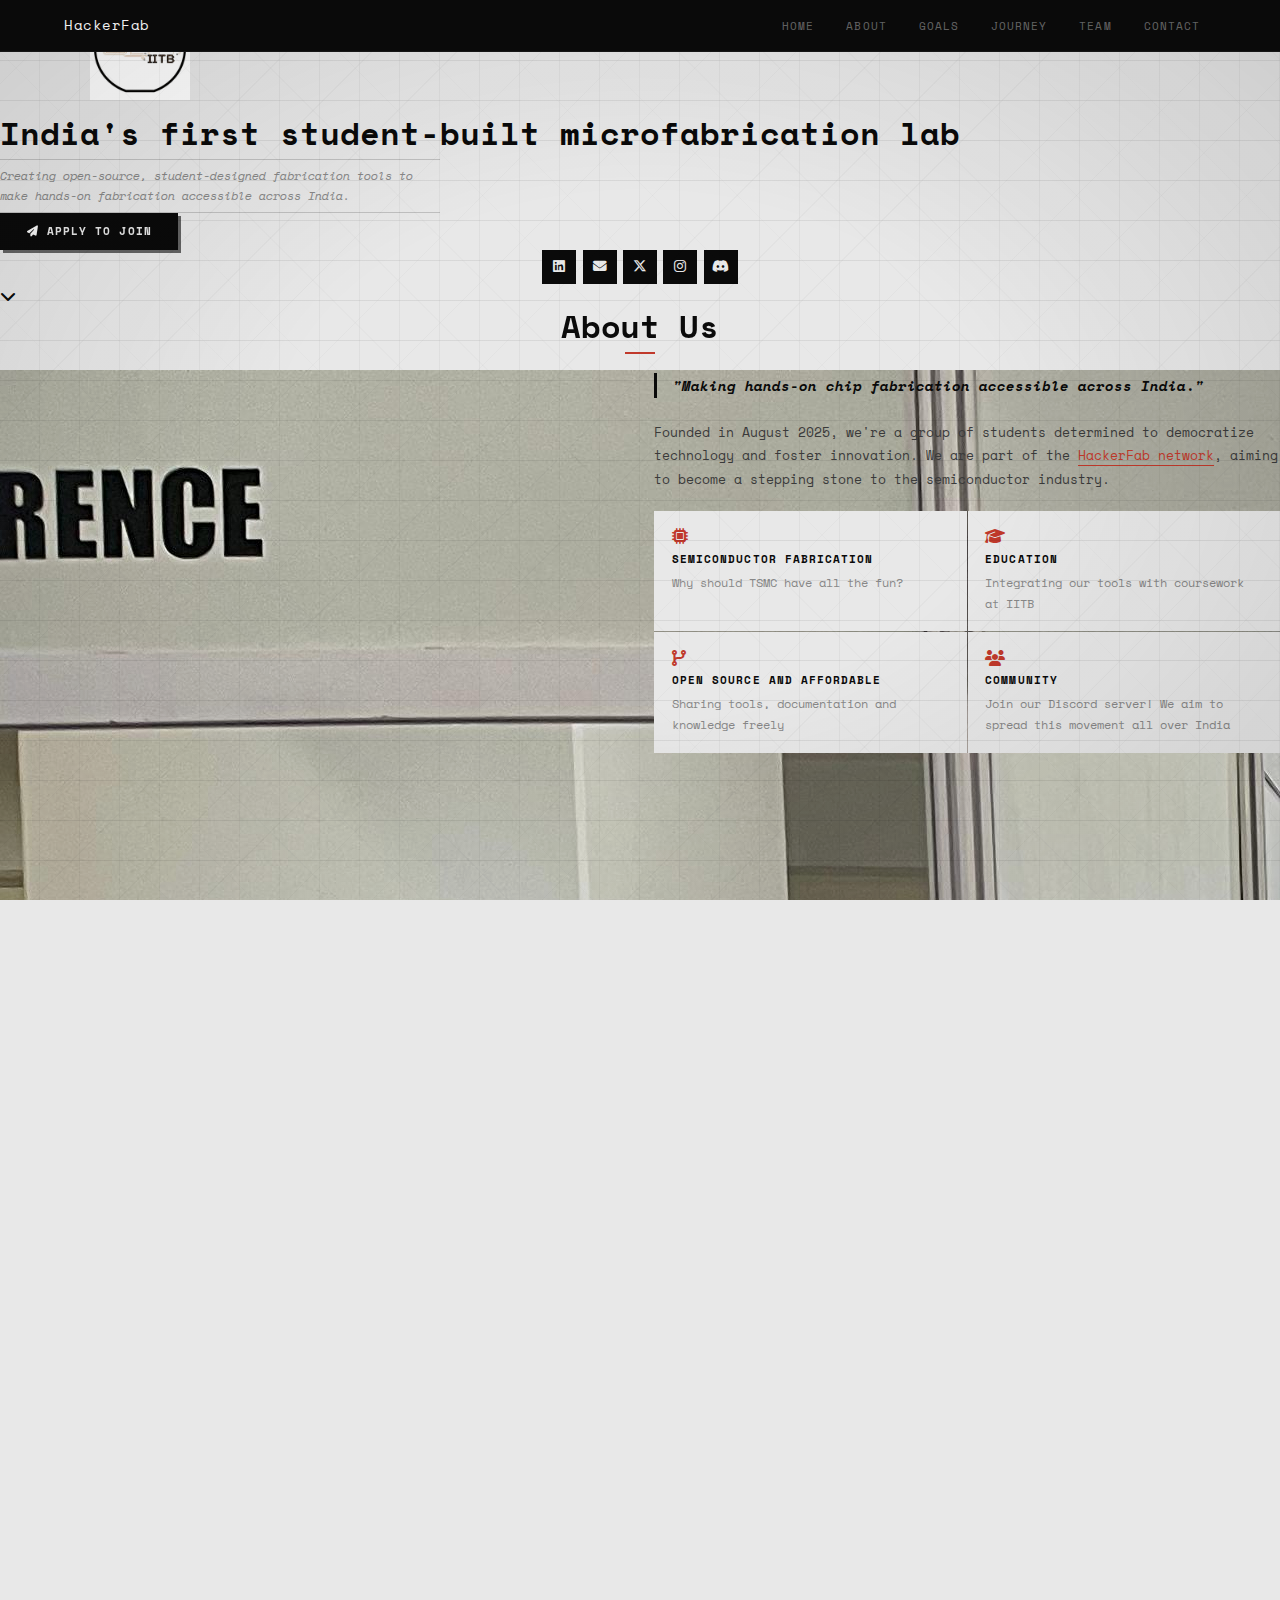
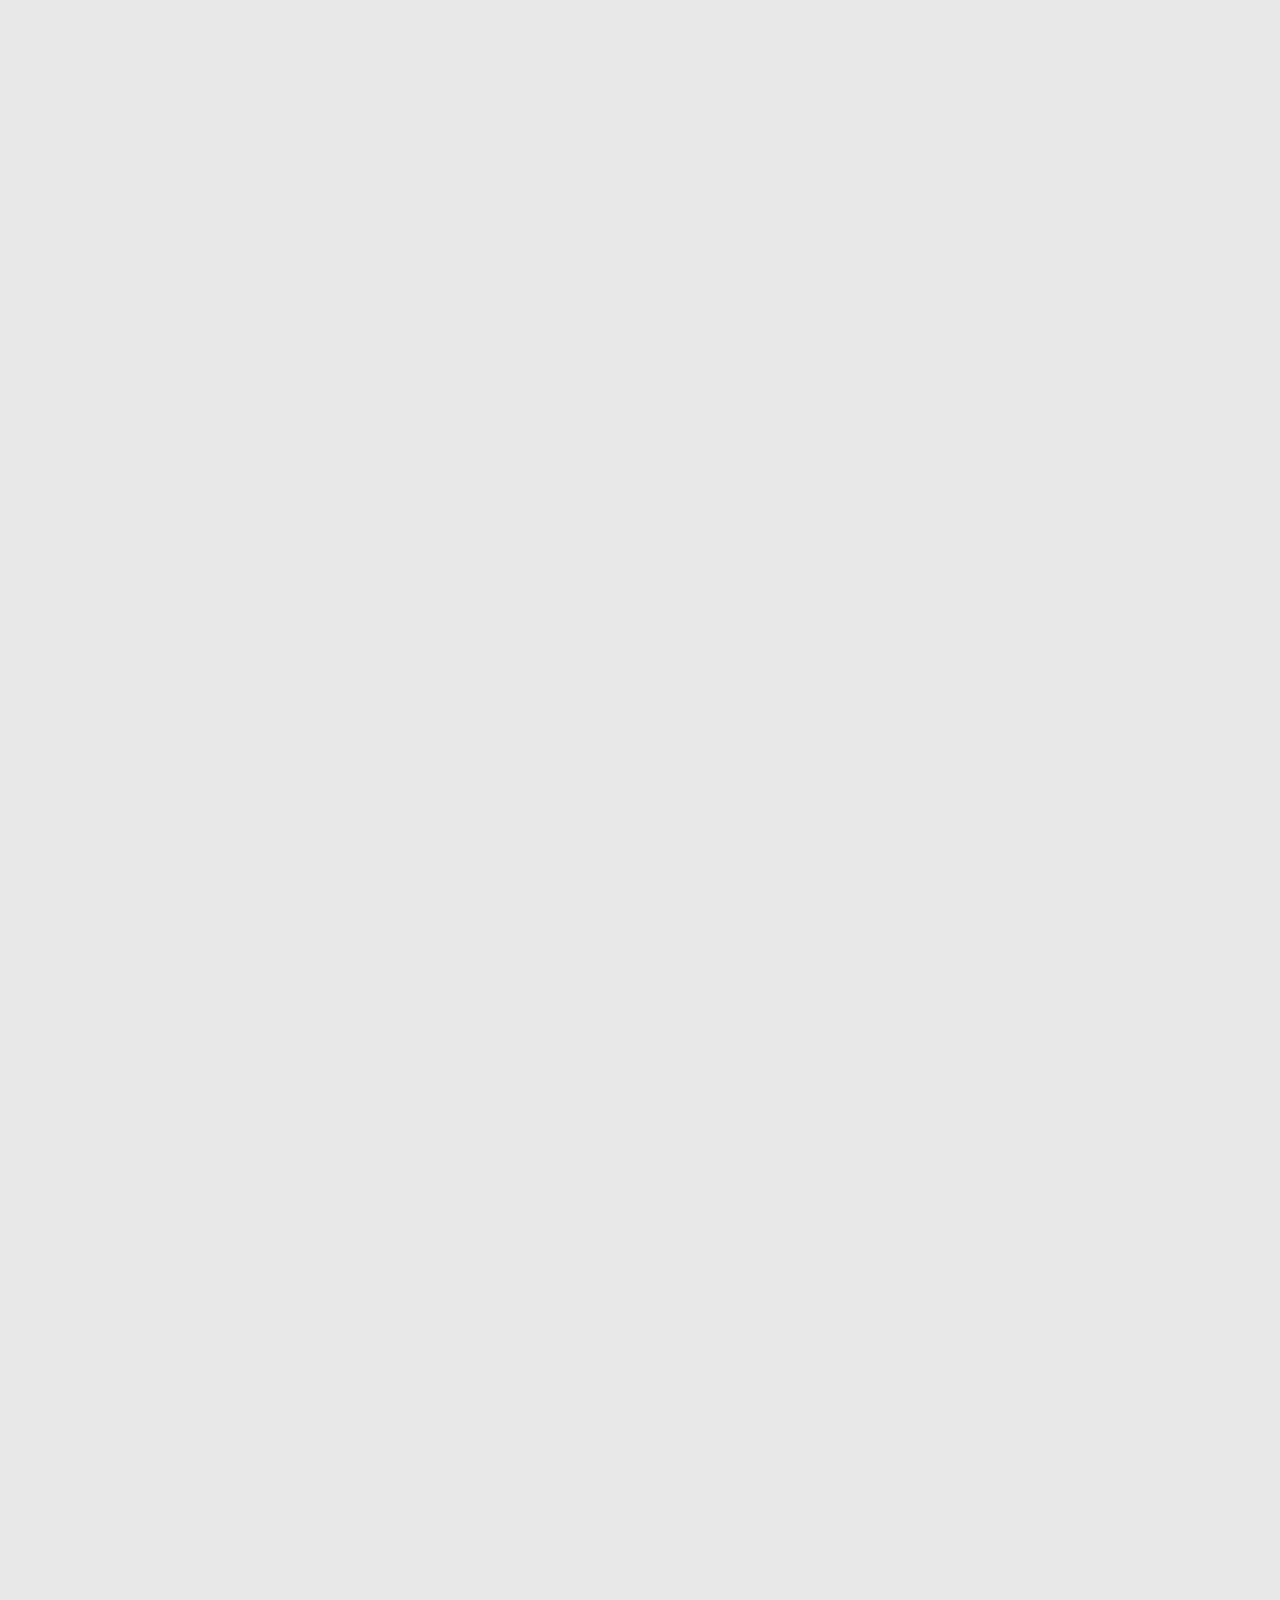
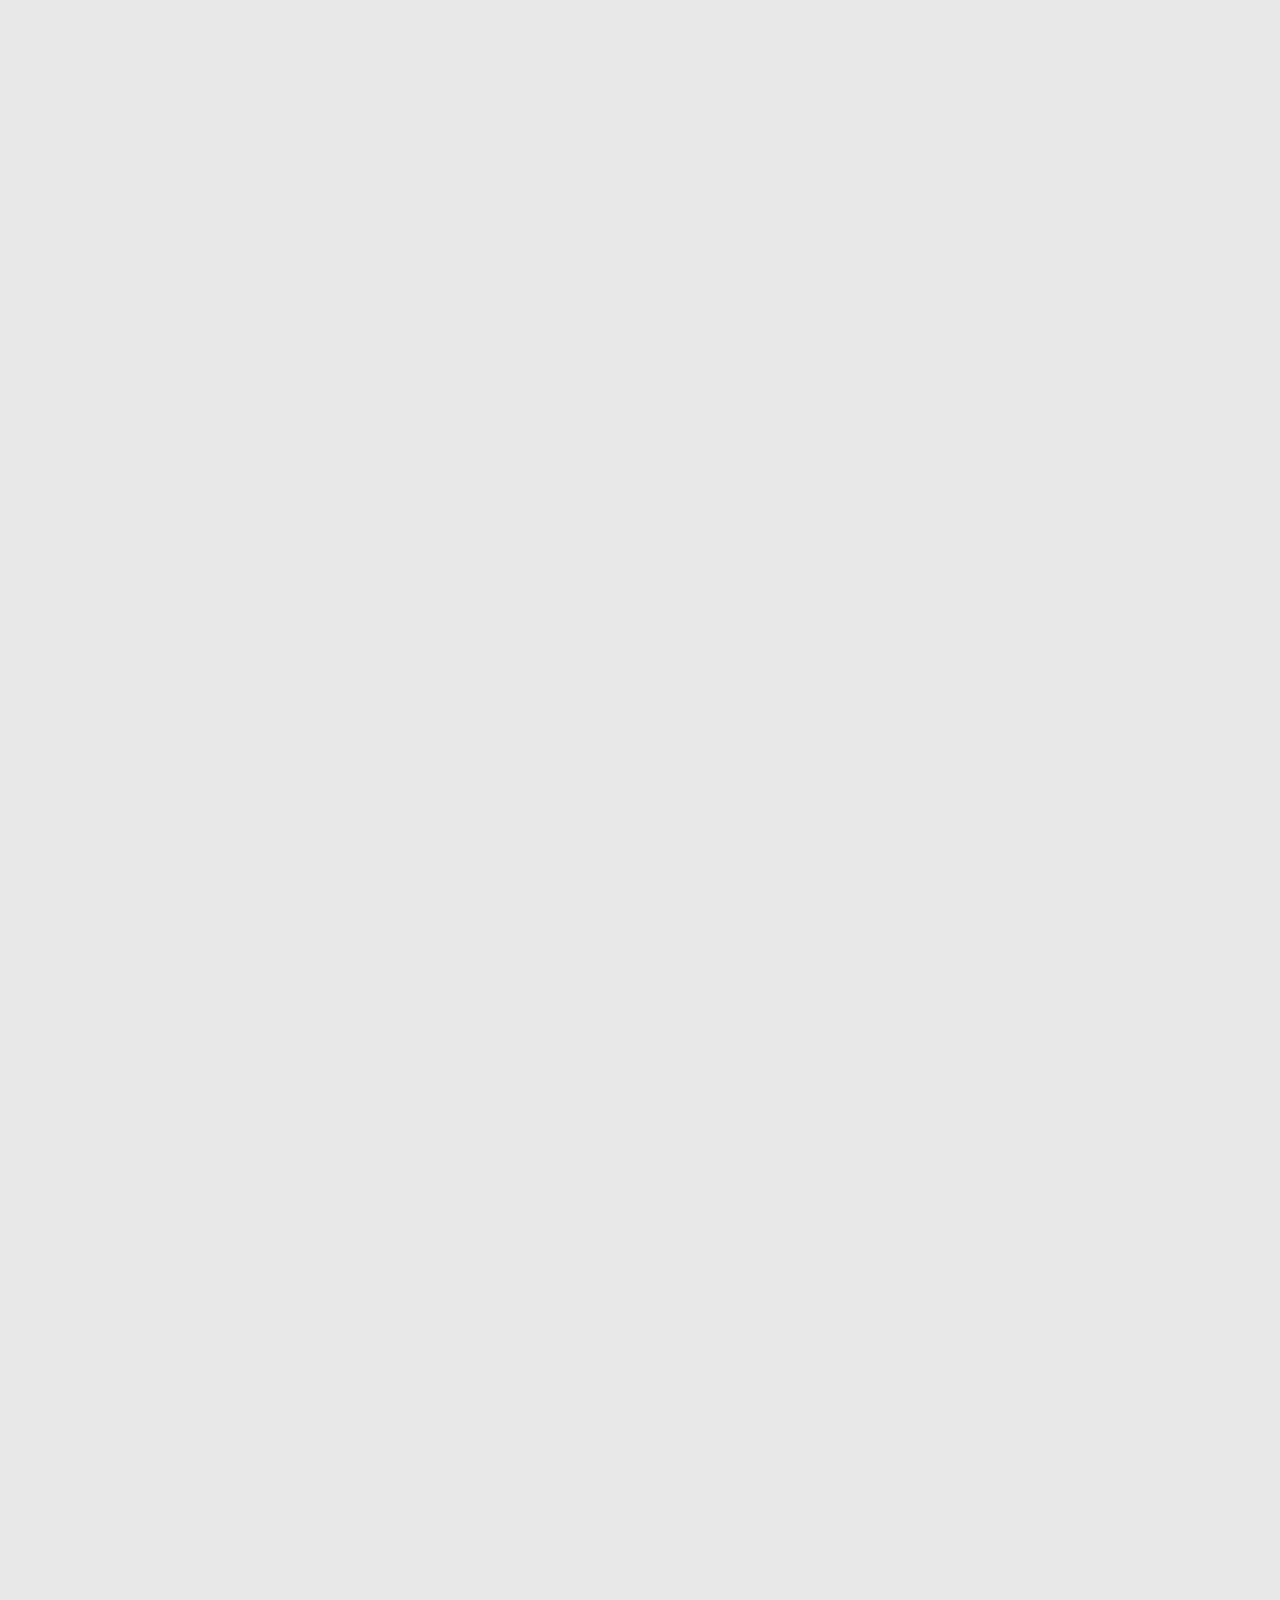
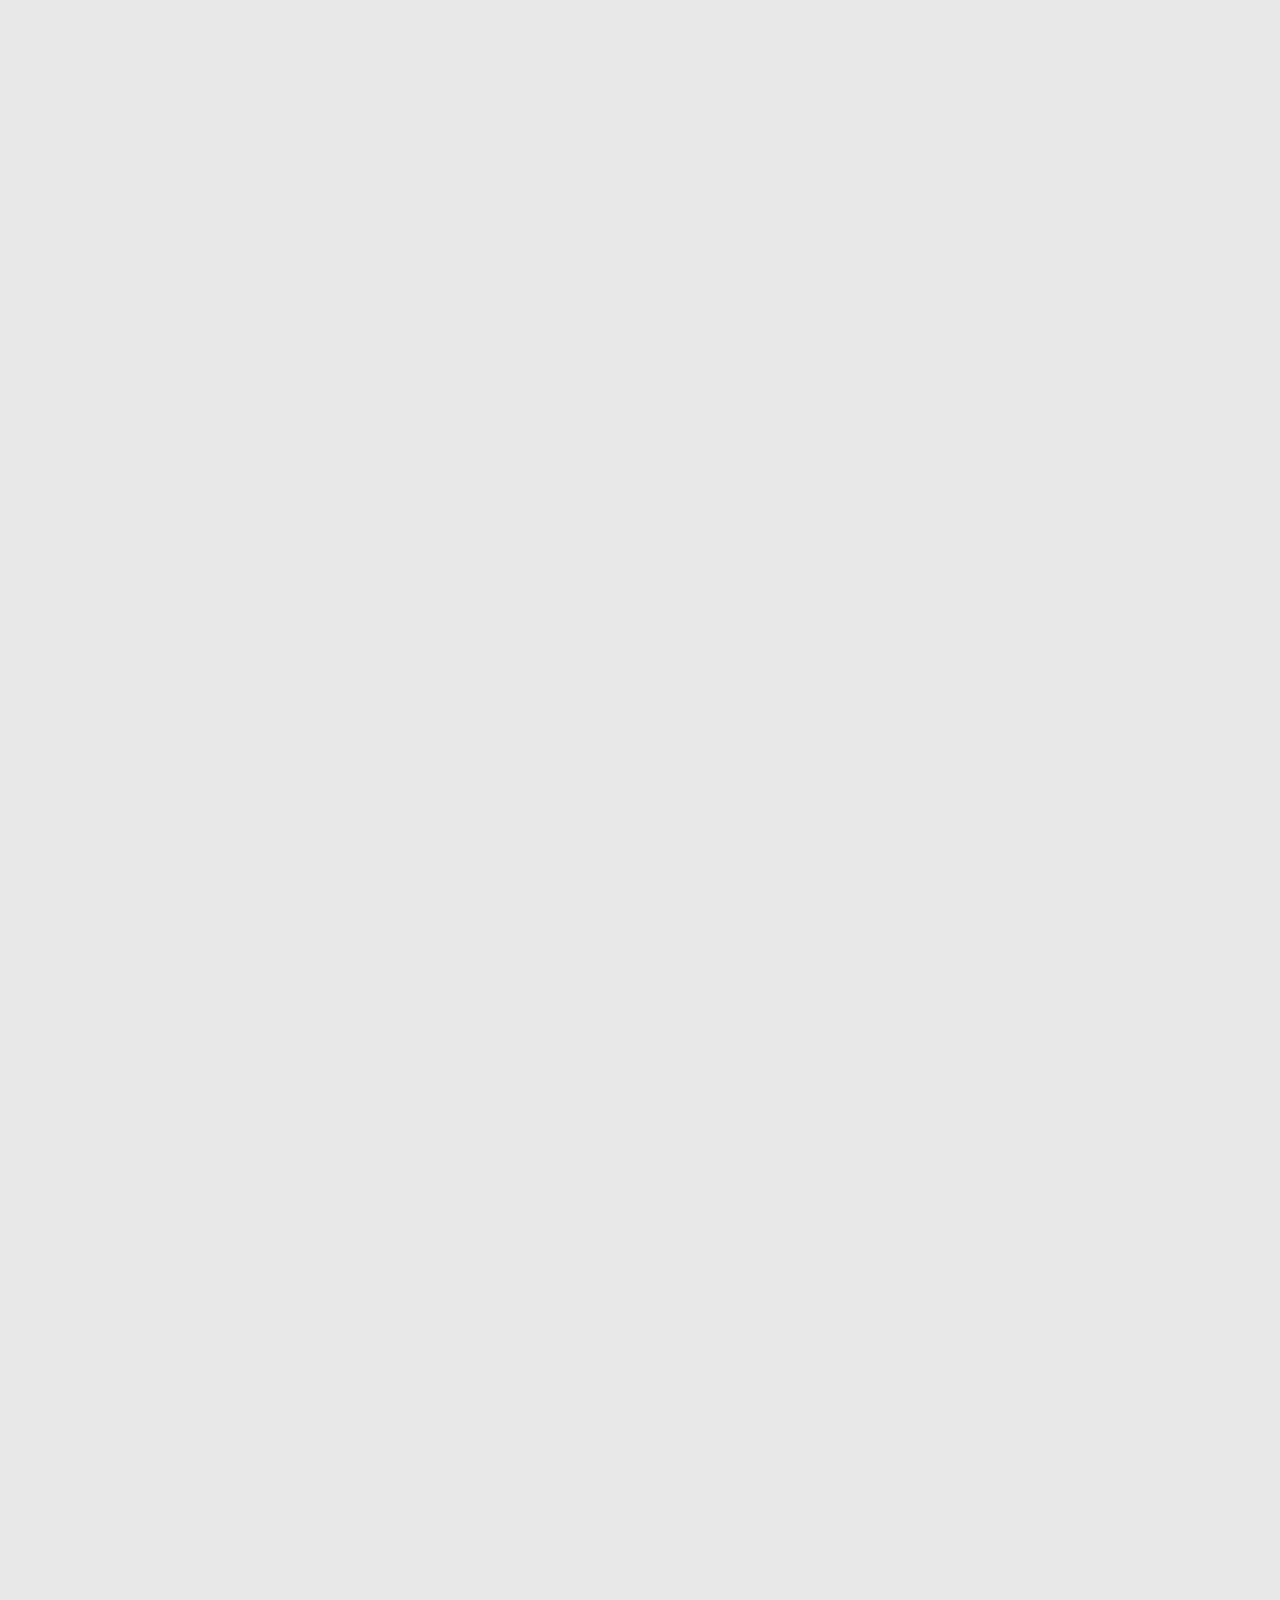
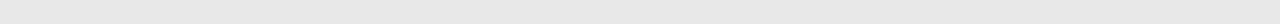
<file: index.html>
<!DOCTYPE html>
<html lang="en">
<head>
    <meta charset="UTF-8">
    <meta name="viewport" content="width=device-width, initial-scale=1.0">
    <title>HackerFab | IIT Bombay</title>
    <link rel="stylesheet" href="style.css">
    <link rel="stylesheet" href="https://cdnjs.cloudflare.com/ajax/libs/font-awesome/6.5.0/css/all.min.css">
</head>
<body>
    <!-- Navigation -->
    <nav id="navbar">
        <div class="nav-logo">HackerFab</div>
        <ul class="nav-links">
            <li><a href="#home">Home</a></li>
            <li><a href="#about">About</a></li>
            <li><a href="#goals">Goals</a></li>
            <li><a href="#timeline">Journey</a></li>
            <li><a href="#team">Team</a></li>
            <!-- <li><a href="#sponsors">Sponsors</a></li> -->
            <li><a href="#contact">Contact</a></li>
        </ul>
        <div class="hamburger">
            <span></span>
            <span></span>
            <span></span>
        </div>
    </nav>

    <!-- Home Section -->
    <section id="home">
        <div class="home-content">
            <div class="logo-placeholder">
                <img src="Images/Logos/logo-first.jpeg" alt="Team Logo">
            </div>
            <h1>India's first student-built microfabrication lab</h1>
            <p class="tagline">Creating open-source, student-designed fabrication tools to make hands-on fabrication accessible across India.</p>
            
            <!-- Apply Button -->
            <button class="apply-btn" onclick="openApplyModal()">
                <i class="fas fa-paper-plane"></i> Apply to Join
            </button>
            
            <div class="social-buttons">
                <a href="https://www.linkedin.com/company/hackerfab-iitb/posts/?feedView=all" class="social-btn linkedin"><i class="fab fa-linkedin"></i></a>
                <a href="mailto:hackerfabiitb@gmail.com" class="social-btn email"><i class="fas fa-envelope"></i></a>
                <a href="https://x.com/hackerfabindia" class="social-btn twitter"><i class="fab fa-x-twitter"></i></a>
                <a href="https://www.instagram.com/hackerfabiitb/" class="social-btn instagram"><i class="fab fa-instagram"></i></a>
                <a href="https://discord.gg/FNUgVRxmef" class="social-btn discord"><i class="fab fa-discord"></i></a>
            </div>
            <!-- <div class="home-stats">
                <div class="stat">
                    <span class="stat-number">50+</span>
                    <span class="stat-label">Projects</span>
                </div>
                <div class="stat">
                    <span class="stat-number">100+</span>
                    <span class="stat-label">Members</span>
                </div>
                <div class="stat">
                    <span class="stat-number">10+</span>
                    <span class="stat-label">Awards</span>
                </div>
            </div> -->
        </div>
        <div class="scroll-hint">
            <i class="fas fa-chevron-down"></i>
        </div>
    </section>

    <!-- Application Modal -->
    <div id="applyModal" class="modal">
        <div class="modal-content">
            <span class="close" onclick="closeApplyModal()">&times;</span>
            <h2><i class="fas fa-rocket"></i> Apply to Join HackerFab IITB</h2>
            
            <div class="modal-body">
                <div class="apply-intro">
                    <p>Note: Only IITB students can apply(If you are at another college- join our discord server instead). To apply, please send us an email with the following information:</p>
                </div>

                <div class="email-details">
                    <div class="email-info">
                        <strong><i class="fas fa-envelope"></i> Email:</strong> 
                        hackerfabiitb@gmail.com
                    </div>
                    <div class="email-info">
                        <strong><i class="fas fa-heading"></i> Subject:</strong> 
                        <span>Recruitment - Your Name</span>
                    </div>
                    <div class="email-info">
                        <strong><i class="fas fa-file-alt"></i> Length:</strong> 
                        <span>No longer than 1000 words</span>
                    </div>
                </div>

                <h3><i class="fas fa-list-check"></i> What to Include</h3>
                
                <div class="requirements-list">
                    <div class="requirement-item">
                        <div class="req-number">1</div>
                        <div class="req-content">
                            <h4>Tell us about yourself</h4>
                            <p>Who you are, what your story is so far and what are the things you're curious and passionate about? Make sure to include your branch, programme and year of study here - and talk a little about how you've spent your time in college so far.</p>
                        </div>
                    </div>

                    <div class="requirement-item">
                        <div class="req-number">2</div>
                        <div class="req-content">
                            <h4>Why do you want to join HackerFab IITB?</h4>
                        </div>
                    </div>

                    <div class="requirement-item">
                        <div class="req-number">3</div>
                        <div class="req-content">
                            <h4>Tell us about your goals</h4>
                            <p>Share your long-term and short-term goals. Short term, within your time in IITB, and long term, beyond. It's alright if they aren't well-formed or definitive.</p>
                        </div>
                    </div>

                    <div class="requirement-item">
                        <div class="req-number">4</div>
                        <div class="req-content">
                            <h4>What is your favourite part of the fabrication process and why?</h4>
                        </div>
                    </div>

                    <div class="requirement-item">
                        <div class="req-number">5</div>
                        <div class="req-content">
                            <h4>Tell us in short about what technical skills you have</h4>
                        </div>
                    </div>

                    <div class="requirement-item">
                        <div class="req-number">6</div>
                        <div class="req-content">
                            <h4>Tell us about something you've built</h4>
                            <p>Preferably hardware. Also provide links to any work you mention.</p>
                        </div>
                    </div>

                    <div class="requirement-item">
                        <div class="req-number">7</div>
                        <div class="req-content">
                            <h4>Tell us about something you dream about building</h4>
                            <p>Be descriptive. What is it? Why does it matter? How would you go about building it? What skills would you need to acquire to build this and how would you do the same?</p>
                        </div>
                    </div>

                    <div class="requirement-item">
                        <div class="req-number">8</div>
                        <div class="req-content">
                            <h4>Anything else you want us to know</h4>
                        </div>
                    </div>
                </div>
            </div>
        </div>
    </div>

    <!-- About Section -->
    <section id="about">
        <h2>About Us</h2>
        <div class="about-content">
            <div class="team-photo">
                <img src="Images/TeamPhotos/SemiX_Booth.jpg" alt="Team Photo">
            </div>
            <div class="about-text">
                <p class="mission">"Making hands-on chip fabrication accessible across India."</p>
                <p>Founded in August 2025, we're a group of students determined to democratize technology and foster innovation. We are part of the <a href="https://docs.hackerfab.org/home/" target="_blank" rel="noopener">HackerFab network</a>, aiming to become a stepping stone to the semiconductor industry.</p>
                
                <div class="about-pillars">
                    <div class="pillar">
                        <i class="fas fa-microchip"></i>
                        <h4>Semiconductor Fabrication</h4>
                        <p>Why should TSMC have all the fun?</p>
                    </div>
                    <div class="pillar">
                        <i class="fas fa-graduation-cap"></i>
                        <h4>Education</h4>
                        <p>Integrating our tools with coursework at IITB</p>
                    </div>
                    <div class="pillar">
                        <i class="fas fa-code-branch"></i>
                        <h4>Open Source and Affordable</h4>
                        <p>Sharing tools, documentation and knowledge freely</p>
                    </div>
                    <div class="pillar">
                        <i class="fas fa-users"></i>
                        <h4>Community</h4>
                        <p>Join our Discord server! We aim to spread this movement all over India</p>
                    </div>
                </div>
            </div>
        </div>
    </section>

    <!-- Goals Section -->
    <section id="goals">
        <h2>Our Goals</h2>

        <!-- Technical Goals -->
        <div class="goals-category">
            <h3><i class="fas fa-microchip"></i> Technical Roadmap</h3>
            <p class="goals-intro">Check out our journey so far, documentation and resources attached with each step.</p>
            
            <div class="tech-goals-grid">
                <div class="tech-card">
                    <span class="status in-progress">In-Progress</span>
                    <img src="Images/Goals/Litho.jpeg" alt="Project 1">
                    <h4>Maskless Lithography</h4>
                    <p>Achieved a pattern image of 1um feature size.</p>
                </div>
                <div class="tech-card">
                    <span class="status in-progress">In Progress</span>
                    <img src="Images/Goals/spincoater.png" alt="Project 2">
                    <h4>Spincoater</h4>
                    <p>Demonstrated closed loop control upto 6000rpm</p>
                </div>
                <div class="tech-card">
                    <span class="status planned">Planned</span>
                    <img src="Images/Goals/Sputter.png" alt="Project 3">
                    <h4>RF Sputtering</h4>
                    <p>Our first deposition tool!</p>
                </div>
                <div class="tech-card">
                    <span class="status planned">Planned</span>
                    <img src="Images/Goals/tubefurnace.png" alt="Project 4">
                    <h4>Tube Furnace</h4>
                    <p>±2◦C at target temperatures up to 1100◦C</p>
                </div>
            </div>
        </div>

        <!-- Growth Goals -->
        <div class="goals-category">
            <h3><i class="fas fa-seedling"></i> Growth & Outreach</h3>
            <p class="goals-intro">Constantly trying to expand our community and bring HackerFab to more colleges across India.</p>
            
            <div class="growth-goals">
                <div class="growth-card">
                    <div class="growth-icon">
                        <i class="fas fa-users"></i>
                    </div>
                    <div class="growth-content">
                        <h4>Community Building</h4>
                        <p>Growing our network of makers, students, and innovators across colleges in India. We aim to establish chapters and partnerships with institutions nationwide.</p>
                    </div>
                </div>
                <div class="growth-card">
                    <div class="growth-icon">
                        <i class="fas fa-chalkboard-user"></i>
                    </div>
                    <div class="growth-content">
                        <h4>Conferences & Talks</h4>
                        <p>Presenting our work at major technical conferences across India to share knowledge, inspire others, and connect with the broader maker and research community.</p>
                    </div>
                </div>
                <div class="growth-card">
                    <div class="growth-icon">
                        <i class="fas fa-map-location-dot"></i>
                    </div>
                    <div class="growth-content">
                        <h4>Pan-India Network</h4>
                        <p>Establishing HackerFab presence at multiple institutions, creating a collaborative network for sharing resources, expertise, and opportunities.</p>
                    </div>
                </div>
            </div>
        </div>
    </section>

    <!-- Timeline Section -->
    <section id="timeline">
        <h2>Our Journey</h2>
        <p class="timeline-intro">Key milestones in our story so far.</p>
        
        <div class="timeline">
            <div class="timeline-item">
                <div class="timeline-marker technical"><i class="fas fa-microchip"></i></div>
                <div class="timeline-content">
                    <div class="timeline-date">Dec 2025</div>
                    <h4>Patterns captured on Litho v1</h4>
                    <p>We captured our first micrometer scale patterns on Litho v1</p>
                </div>
            </div>

            <div class="timeline-item">
                <div class="timeline-marker community"><i class="fas fa-users"></i></div>
                <div class="timeline-content">
                    <div class="timeline-date">Dec 2025</div>
                    <h4>Community Grew to 40+ Members</h4>
                    <p>Expanded our outreach beyond IITB, growing to a 40 member strong community on discord</p>
                </div>
            </div>

            <div class="timeline-item">
                <div class="timeline-marker event"><i class="fas fa-microphone"></i></div>
                <div class="timeline-content">
                    <div class="timeline-date">Sep 2025</div>
                    <h4>Presented at SemiX</h4>
                    <p>Presented proof-of-concepts for spin coater and lithography machine. Part of the panel discussion on "Advancing India's Semiconductor Ecosystem"</p>
                </div>
            </div>

            <div class="timeline-item">
                <div class="timeline-marker community"><i class="fas fa-users"></i></div>
                <div class="timeline-content">
                    <div class="timeline-date">Oct 2025</div>
                    <h4>Community Grew to 50 Members</h4>
                    <p>Reached our first major community milestone.</p>
                </div>
            </div>

            <div class="timeline-item">
                <div class="timeline-marker technical"><i class="fas fa-flask"></i></div>
                <div class="timeline-content">
                    <div class="timeline-date">Sep 2025</div>
                    <h4>Lab Setup Complete</h4>
                    <p>First functional fabrication workspace established.</p>
                </div>
            </div>

            <div class="timeline-item">
                <div class="timeline-marker milestone"><i class="fas fa-flag"></i></div>
                <div class="timeline-content">
                    <div class="timeline-date">Aug 2025</div>
                    <h4>HackerFab IITB Founded</h4>
                    <p>The beginning of our journey to democratize fabrication.</p>
                </div>
            </div>
        </div>

        <div class="timeline-legend">
            <span><i class="fas fa-microchip technical"></i> Technical</span>
            <span><i class="fas fa-microphone event"></i> Events</span>
            <span><i class="fas fa-users community"></i> Community</span>
            <span><i class="fas fa-flag milestone"></i> Milestone</span>
        </div>
    </section>

    <!-- Team Section -->
    <section id="team">
        <h2>Our Team</h2>

        <h3 class="team-category">Core Members</h3>
        <div class="team-grid">
            <a href="https://www.linkedin.com/in/aryamman-bhatia-2818b1280/?originalSubdomain=in" class="member-card" target="_blank">
                <img src="Images/TeamPhotos/Aryamman.jpg" alt="Aryamman">
                <h4>Aryamman Bhatia</h4>
            </a>
            <a href="https://www.linkedin.com/in/abhineet-agarwal/?originalSubdomain=in" class="member-card" target="_blank">
                <img src="Images/TeamPhotos/Abhineet.jpg" alt="Abhineet Agarwal">
                <h4>Abhineet Agarwal</h4>
            </a>
            <a href="https://www.linkedin.com/in/kartik-u-chikkanagoudar-082267224/?originalSubdomain=in" class="member-card" target="_blank">
                <img src="Images/TeamPhotos/Kartik.png" alt="Kartik U.C">
                <h4>Kartik U.C</h4>
            </a>
            <a href="https://www.linkedin.com/in/shaashvat-sekhar-b903a629b/?originalSubdomain=in" class="member-card" target="_blank">
                <img src="Images/TeamPhotos/Shaashvat.jpg" alt="Shaashvat Shekhar">
                <h4>Shaashvat Sekhar</h4>
            </a>
            <a href="https://www.linkedin.com/in/suchet-gopal/" class="member-card" target="_blank">
                <img src="Images/TeamPhotos/Suchet.jpg" alt="Suchet Gopal">
                <h4>Suchet Gopal</h4>
            </a>
            <a href="https://www.linkedin.com/in/devavrat-patni/?originalSubdomain=in" class="member-card" target="_blank">
                <img src="Images/TeamPhotos/Devavrat.png" alt="Devavrat Patni">
                <h4>Devavrat Patni</h4>
            </a>
            <a href="https://www.linkedin.com/in/akshat-kushwah-06074b282/?originalSubdomain=in" class="member-card" target="_blank">
                <img src="Images/TeamPhotos/Akshat.jpeg" alt="Akshat K.">
                <h4>Akshat K.</h4>
            </a>
            <a href="https://www.linkedin.com/in/abhineet-avhad/" class="member-card" target="_blank">
                <img src="Images/TeamPhotos/AbhineetAvhad.jpeg" alt="Abhineet Avhad">
                <h4>Abhineet Avhad</h4>
            </a>
            <a href="https://www.linkedin.com/in/rushatdixit/?originalSubdomain=in" class="member-card" target="_blank">
                <img src="Images/TeamPhotos/Rushat.jpeg" alt="Rushat Dixit">
                <h4>Rushat Dixit</h4>
            </a>
            <a href="https://linkedin.com/in/jai-bellare" class="member-card" target="_blank">
                <img src="Images/TeamPhotos/Jai.jpeg" alt="Jai Bellare">
                <h4>Jai Bellare</h4>
            </a>
            <a href="https://www.linkedin.com/in/dhriti-maniar/" class="member-card" target="_blank">
                <img src="Images/TeamPhotos/Dhriti.png" alt="Dhriti Maniar">
                <h4>Dhriti Maniar</h4>
            </a>
        </div>

        <h3 class="team-category">Faculty Advisors</h3>
        <div class="team-grid advisors">
            <a href="https://www.ee.iitb.ac.in/web/people/veeresh-deshpande/" class="member-card" target="_blank">
                <img src="Images/TeamPhotos/VeereshDeshpande.jpg" alt="Veeresh Deshpande">
                <h4>Veeresh Deshpande</h4>
            </a>
            <a href="https://www.ee.iitb.ac.in/web/people/udayan-ganguly/" class="member-card" target="_blank">
                <img src="Images/TeamPhotos/UdayanGanguly.jpg" alt="Udayan Ganguly">
                <h4>Udayan Ganguly</h4>
            </a>
            <a href="https://www.ee.iitb.ac.in/web/people/anil-kottantharayil/" class="member-card" target="_blank">
                <img src="Images/TeamPhotos/Anil.jpg" alt="Anil Kottantharayil">
                <h4>Anil Kottantharayil</h4>
            </a>
            <a href="https://www.ee.iitb.ac.in/wiki/faculty/sganguly" class="member-card" target="_blank">
                <img src="Images/TeamPhotos/SwaroopGanguly.jpg" alt="Swaroop Ganguly">
                <h4>Swaroop Ganguly</h4>
            </a>
        </div>

        <!-- <h3 class="team-category">Contributors</h3>
        <div class="team-grid">
            <a href="#" class="member-card" target="_blank">
                <img src="placeholder-contributor.jpg" alt="Name">
                <h4>Name</h4>
                <p>Contribution</p>
            </a>
            <a href="#" class="member-card" target="_blank">
                <img src="placeholder-contributor.jpg" alt="Name">
                <h4>Name</h4>
                <p>Contribution</p>
            </a>
        </div> -->
    </section>

    <!-- Sponsors Section -->
    <!-- <section id="sponsors">
        <h2>Our Sponsors</h2>
        <div class="sponsors-grid">
            <img src="placeholder-sponsor1.png" alt="Sponsor 1">
            <img src="placeholder-sponsor2.png" alt="Sponsor 2">
            <img src="placeholder-sponsor3.png" alt="Sponsor 3">
            <img src="placeholder-sponsor4.png" alt="Sponsor 4">
        </div>
    </section> -->

    <!-- Contact Section -->
    <section id="contact">
        <h2>Contact Us</h2>
        <div class="contact-content">
            <div class="contact-info">
                <p><i class="fas fa-map-marker-alt"></i> IIT Bombay, Powai, Mumbai - 400076</p>
                <p><i class="fas fa-phone"></i> +91 79779 94553</p>
                <p><i class="fas fa-envelope"></i> hackerfabiitb@gmail.com</p>
            </div>
            <div class="join-us">
                <a href="mailto:hackerfabiitb@gmail.com?subject=Application%20to%20Join" class="join-link">
                    Students at IITB: To join us, drop us a mail and join our Discord!
                </a>
            </div>
            <div class="social-icons">
                <a href="#"><i class="fas fa-envelope"></i></a>
                <a href="https://discord.gg/FNUgVRxmef"><i class="fab fa-discord"></i></a>
                <a href="#"><i class="fab fa-x-twitter"></i></a>
                <a href="#"><i class="fab fa-github"></i></a>
                <a href="https://www.linkedin.com/company/hackerfab-iitb/posts/?feedView=all"><i class="fab fa-linkedin"></i></a>
                <a href="#"><i class="fab fa-instagram"></i></a>
            </div>
        </div>
    </section>

    <!-- Footer -->
    <footer>
        <div class="footer-content">
            <div class="footer-logo">HackerFab</div>
            <div class="footer-links">
                <a href="#home">Home</a>
                <a href="#about">About</a>
                <a href="#goals">Goals</a>
                <a href="#team">Team</a>
                <a href="#contact">Contact</a>
            </div>
            <p class="copyright">&copy; 2025 HackerFab, IIT Bombay. All rights reserved.</p>
        </div>
    </footer>

    <script src="script.js"></script>
    <script>
        function openApplyModal() {
            document.getElementById('applyModal').style.display = 'block';
            document.body.style.overflow = 'hidden';
        }

        function closeApplyModal() {
            document.getElementById('applyModal').style.display = 'none';
            document.body.style.overflow = 'auto';
        }

        // Close modal when clicking outside
        window.onclick = function(event) {
            const modal = document.getElementById('applyModal');
            if (event.target == modal) {
                closeApplyModal();
            }
        }
    </script>
</body>
</html>
</file>
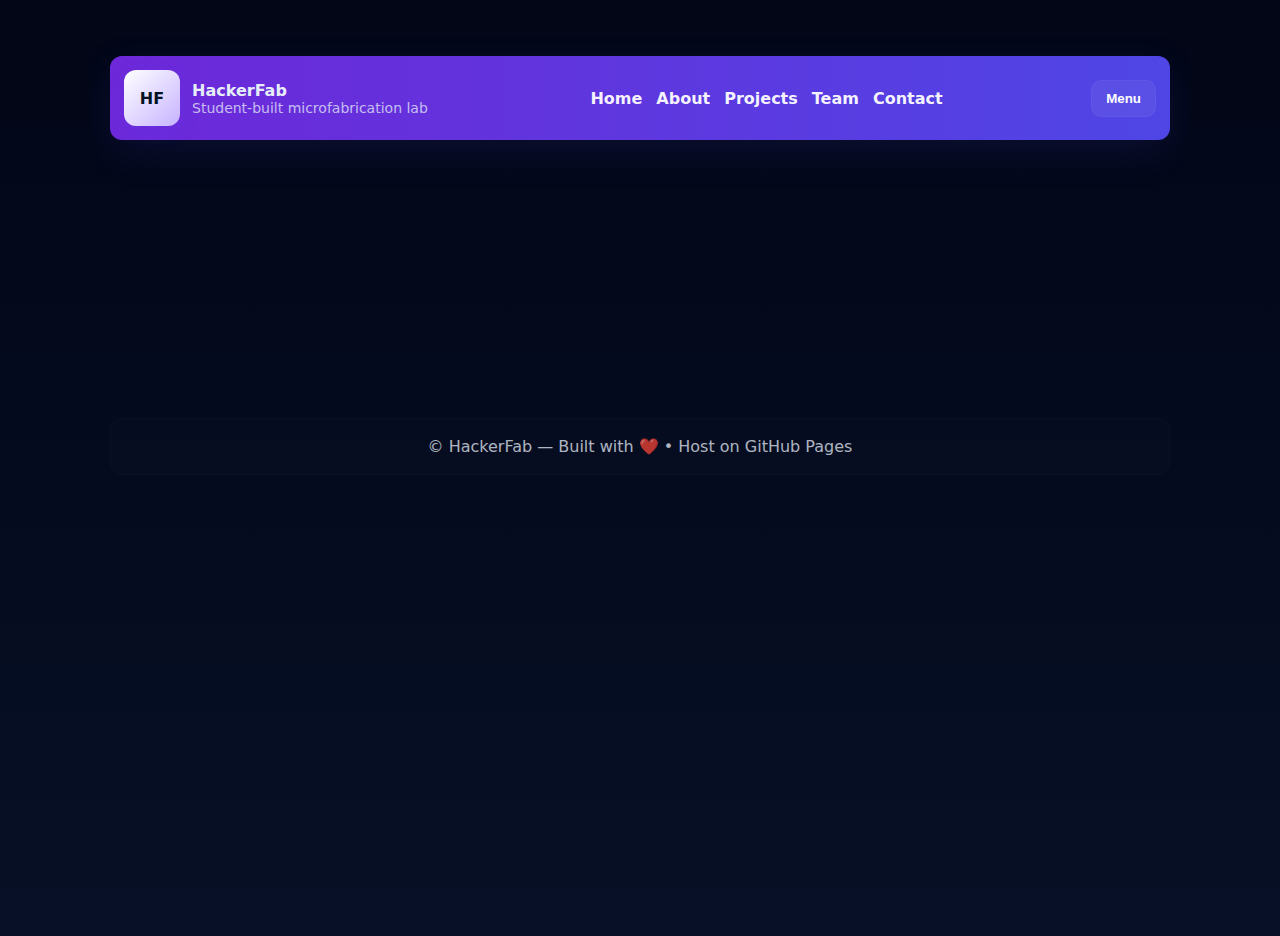
<file: about.html>
<!doctype html>
<html lang="en">
<head>
<meta charset="utf-8" />
<meta name="viewport" content="width=device-width,initial-scale=1" />
<title>HackerFab — About — HackerFab</title>
<link rel="stylesheet" href="assets/style.css" />
</head>
<body>
  <div class="container">
    <header class="header" role="banner">
      <div class="brand">
        <div class="logo">HF</div>
        <div>
          <div style="font-weight:800">HackerFab</div>
          <div class="small" style="color:var(--muted)">Student-built microfabrication lab</div>
        </div>
      </div>
      <nav id="navlinks" style="display:flex;align-items:center">
        <a class="nav-link " href="index.html">Home</a>
        <a class="nav-link active" href="about.html">About</a>
        <a class="nav-link " href="projects.html">Projects</a>
        <a class="nav-link " href="team.html">Team</a>
        <a class="nav-link " href="contact.html">Contact</a>
      </nav>
      <button class="nav-mobile btn" onclick="toggleNav()">Menu</button>
    </header>

    
<section class="section">
  <div class="card">
    <div class="section-title"><h2>About HackerFab</h2></div>
    <p class="small" style="margin-top:8px">HackerFab is a student-led initiative to build low-cost microfabrication tools and create hands-on learning pathways for semiconductor technology. Our work prioritizes openness, documentation, and reproducibility.</p>
    <h3 style="margin-top:14px">What we build</h3>
    <ul class="small">
      <li>UV lithography rigs and maskless projection systems</li>
      <li>DIY spin coaters with open firmware</li>
      <li>Characterization rigs and simple process flows</li>
    </ul>
  </div>
</section>


    <footer class="footer">
      <div>© HackerFab — Built with ❤️ • Host on GitHub Pages</div>
    </footer>
  </div>
<script src="assets/script.js"></script>
</body>
</html>
</file>
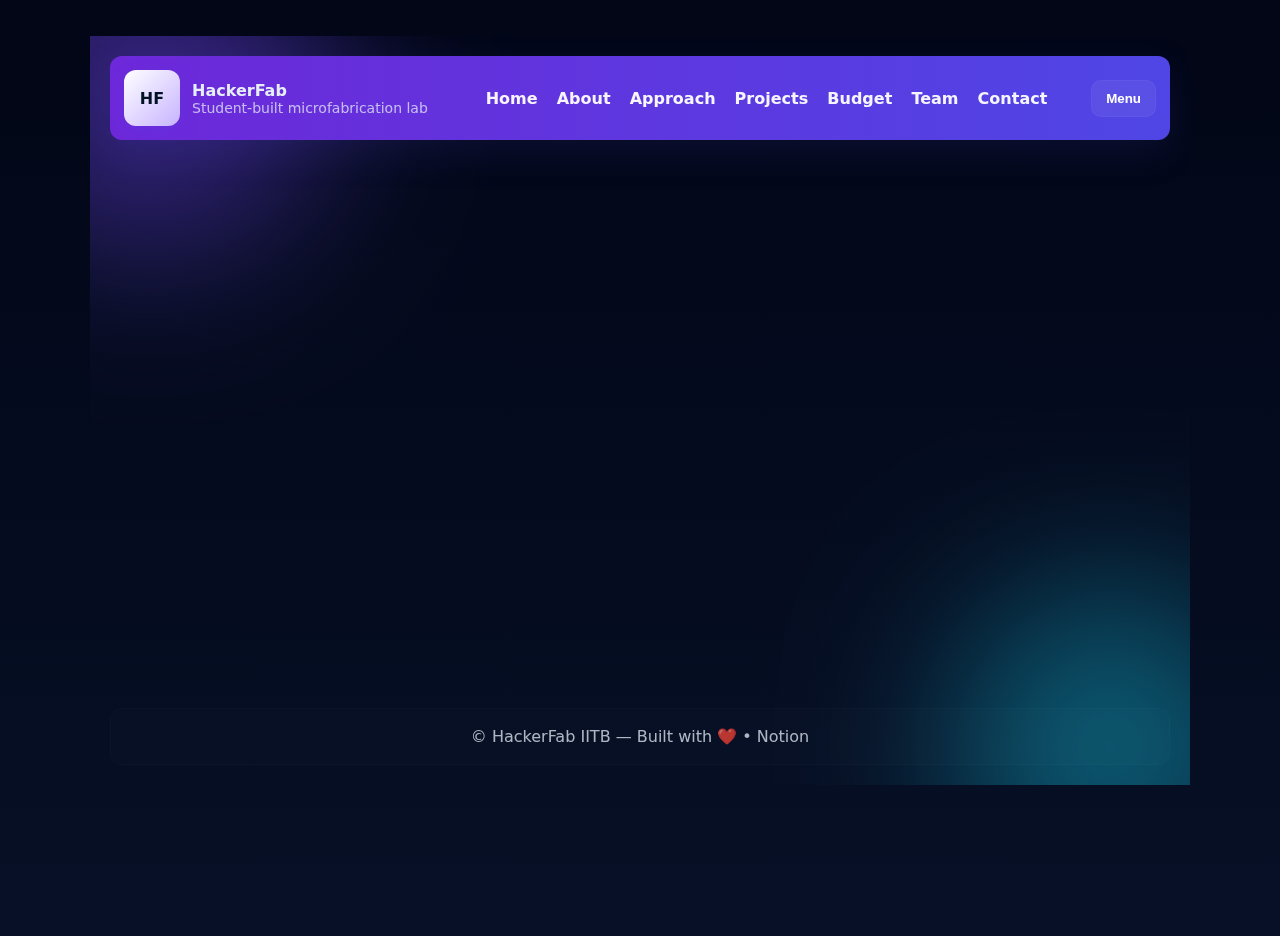
<file: approach.html>
<!doctype html>
<html lang="en">
<head>
<meta charset="utf-8" />
<meta name="viewport" content="width=device-width,initial-scale=1" />
<title>HackerFab — Approach — HackerFab</title>
<link rel="stylesheet" href="assets/style.css" />
</head>
<body>
<div id="overlay"><div class="bar"></div></div>
<div class="container">
  <header class="header" role="banner">
    <div class="brand">
      <div class="logo">HF</div>
      <div>
        <div style="font-weight:800">HackerFab</div>
        <div class="small">Student-built microfabrication lab</div>
      </div>
    </div>
    <nav>
      <a href="index.html">Home</a>
      <a href="about.html">About</a>
      <a href="approach.html">Approach</a>
      <a href="projects.html">Projects</a>
      <a href="budget.html">Budget</a>
      <a href="team.html">Team</a>
      <a href="contact.html">Contact</a>
    </nav>
    <button class="nav-toggle btn" onclick="document.getElementById('navlinks')?.classList.toggle('open')">Menu</button>
  </header>

  <div class="blob b1"></div>
  <div class="blob b2"></div>

  <main class="page" id="page-content">
    
<section class="section">
  <div class="card">
    <div class="section-title"><h2>Our Approach (Phase 1)</h2></div>
    <p class="small" style="margin-top:8px">We start small and practical: spin coater and maskless photolithography are high-impact entry points enabling patterning and prototyping from day one.</p>

    <h3 style="margin-top:12px">Spin Coater</h3>
    <ul class="small">
      <li>DIY design with vacuum chuck and closed-loop speed control.</li>
      <li>Uniform photoresist coating for substrates.</li>
      <li>Target demo at SemiX IITB.</li>
    </ul>

    <h3 style="margin-top:12px">Maskless Photolithography</h3>
    <ul class="small">
      <li>1080p DLP projector + custom optics + XY stage (repurposed 3D printer).</li>
      <li>Target: projected pattern demonstration and BOM publication.</li>
      <li>Longer-term: finer precision (4K, piezo stages).</li>
    </ul>

    <h3 style="margin-top:12px">Future Tools</h3>
    <p class="small">Tube furnace, sputter, plasma etcher, probe station — planned as the lab matures.</p>
  </div>
</section>

  </main>

  <footer class="footer">
    <div>© HackerFab IITB — Built with ❤️ • <a href="https://hackerfab-iitb.notion.site/HackerFab-IITB-2552a6a9c8098005a80ec47195a01c70?pvs=74" target="_blank">Notion</a></div>
  </footer>
</div>
<script src="assets/script.js"></script>
</body>
</html>
</file>
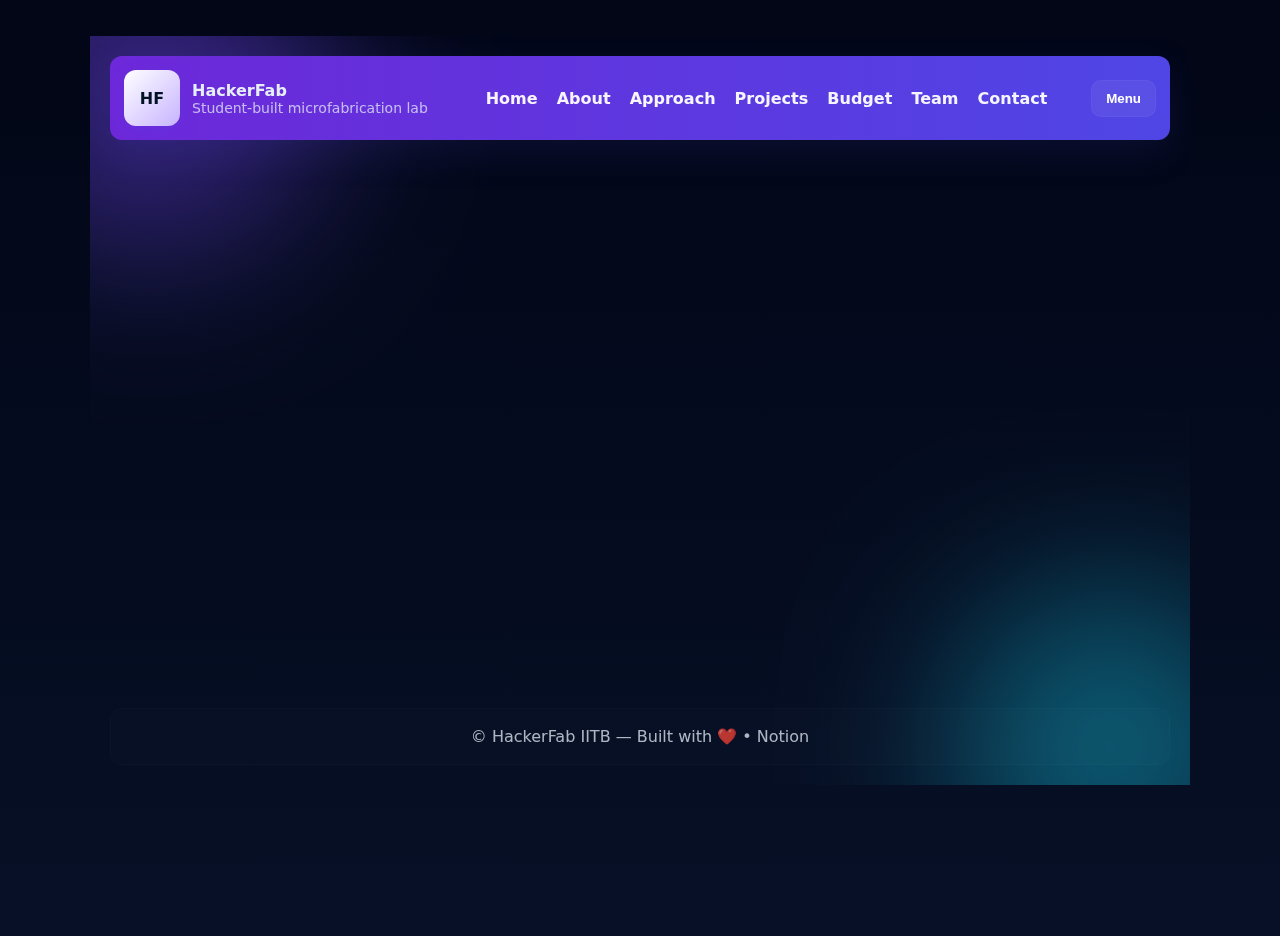
<file: budget.html>
<!doctype html>
<html lang="en">
<head>
<meta charset="utf-8" />
<meta name="viewport" content="width=device-width,initial-scale=1" />
<title>HackerFab — Budget — HackerFab</title>
<link rel="stylesheet" href="assets/style.css" />
</head>
<body>
<div id="overlay"><div class="bar"></div></div>
<div class="container">
  <header class="header" role="banner">
    <div class="brand">
      <div class="logo">HF</div>
      <div>
        <div style="font-weight:800">HackerFab</div>
        <div class="small">Student-built microfabrication lab</div>
      </div>
    </div>
    <nav>
      <a href="index.html">Home</a>
      <a href="about.html">About</a>
      <a href="approach.html">Approach</a>
      <a href="projects.html">Projects</a>
      <a href="budget.html">Budget</a>
      <a href="team.html">Team</a>
      <a href="contact.html">Contact</a>
    </nav>
    <button class="nav-toggle btn" onclick="document.getElementById('navlinks')?.classList.toggle('open')">Menu</button>
  </header>

  <div class="blob b1"></div>
  <div class="blob b2"></div>

  <main class="page" id="page-content">
    
<section class="section">
  <div class="card">
    <div class="section-title"><h2>Budget (Phase 1)</h2></div>
    <p class="small" style="margin-top:8px">Estimated budgets for early tools (approximate, INR):</p>
    <ul class="small">
      <li><strong>Maskless Lithography Setup</strong>: ₹1,51,000 (projector, optics, camera, stages, electronics)</li>
      <li><strong>Spin Coater</strong>: ₹25,000 (motor, vacuum pump, electronics)</li>
      <li>Additional materials & consumables: wafers, photoresist, masks</li>
    </ul>
    <p class="small">We optimize for affordability and local sourcing to keep replication costs low.</p>
  </div>
</section>

  </main>

  <footer class="footer">
    <div>© HackerFab IITB — Built with ❤️ • <a href="https://hackerfab-iitb.notion.site/HackerFab-IITB-2552a6a9c8098005a80ec47195a01c70?pvs=74" target="_blank">Notion</a></div>
  </footer>
</div>
<script src="assets/script.js"></script>
</body>
</html>
</file>
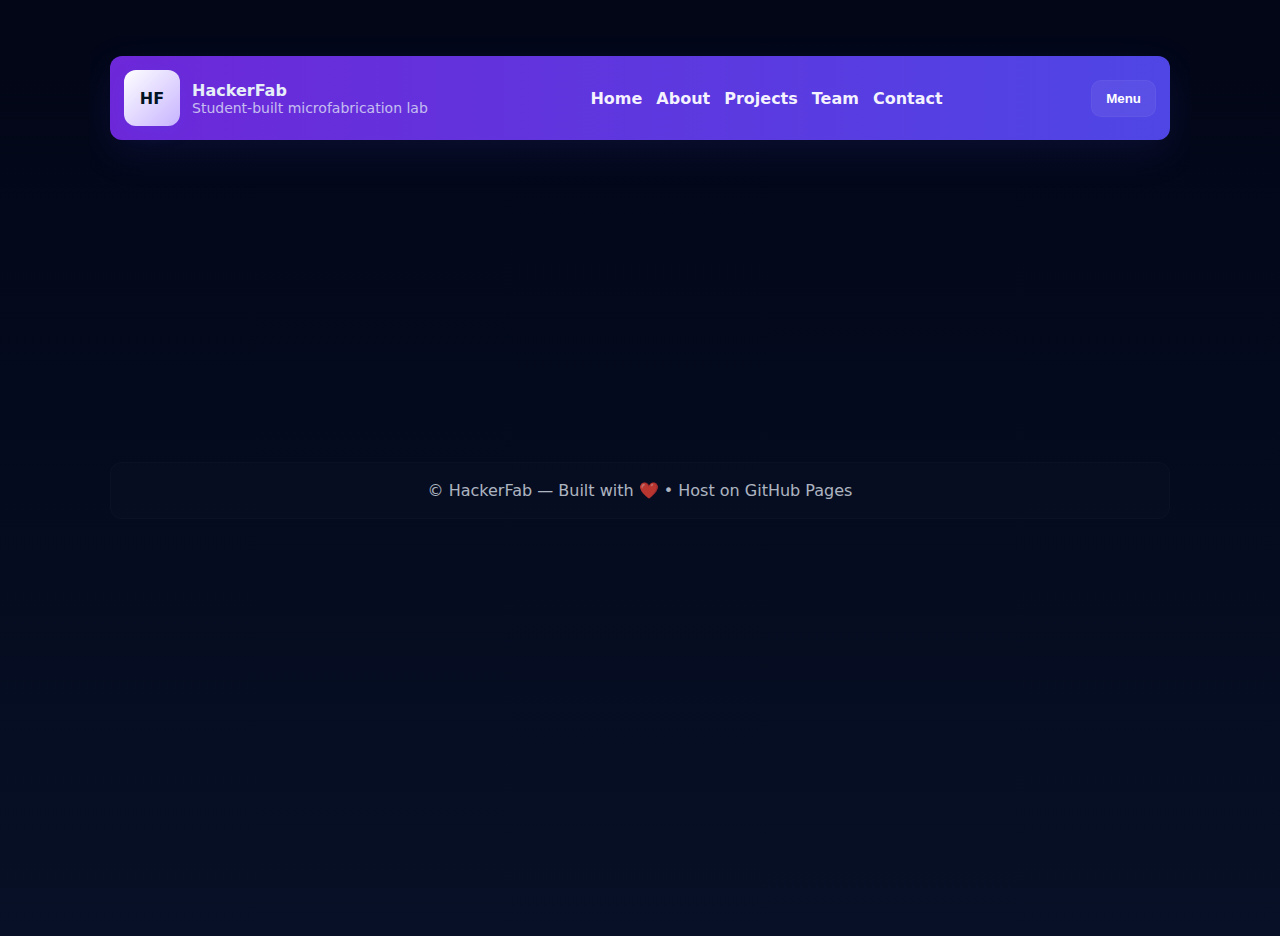
<file: contact.html>
<!doctype html>
<html lang="en">
<head>
<meta charset="utf-8" />
<meta name="viewport" content="width=device-width,initial-scale=1" />
<title>HackerFab — Contact — HackerFab</title>
<link rel="stylesheet" href="assets/style.css" />
</head>
<body>
  <div class="container">
    <header class="header" role="banner">
      <div class="brand">
        <div class="logo">HF</div>
        <div>
          <div style="font-weight:800">HackerFab</div>
          <div class="small" style="color:var(--muted)">Student-built microfabrication lab</div>
        </div>
      </div>
      <nav id="navlinks" style="display:flex;align-items:center">
        <a class="nav-link " href="index.html">Home</a>
        <a class="nav-link " href="about.html">About</a>
        <a class="nav-link " href="projects.html">Projects</a>
        <a class="nav-link " href="team.html">Team</a>
        <a class="nav-link active" href="contact.html">Contact</a>
      </nav>
      <button class="nav-mobile btn" onclick="toggleNav()">Menu</button>
    </header>

    
<section class="section">
  <div class="card">
    <div class="section-title"><h2>Contact</h2></div>
    <p class="small">Interested in collaborating, donating equipment, or mentoring? Reach out.</p>
    <div style="margin-top:12px;display:grid;grid-template-columns:1fr 1fr;gap:12px">
      <div>
        <h4>Email</h4>
        <p class="small"><a href="mailto:you@example.com">you@example.com</a></p>
        <h4 style="margin-top:8px">Location</h4>
        <p class="small">IIT Bombay (Mumbai), India</p>
      </div>
      <div>
        <h4>Follow</h4>
        <p class="small">Add links to GitHub, Twitter, LinkedIn</p>
        <h4 style="margin-top:8px">Pitch Deck</h4>
        <p class="small"><a href="Copy%20of%20General%20HackerFab%20pitch%20deck.pdf" target="_blank">Download the pitch deck (PDF)</a></p>
      </div>
    </div>
  </div>
</section>


    <footer class="footer">
      <div>© HackerFab — Built with ❤️ • Host on GitHub Pages</div>
    </footer>
  </div>
<script src="assets/script.js"></script>
</body>
</html>
</file>
<file: style.css>
@import url('https://fonts.googleapis.com/css2?family=Space+Mono:ital,wght@0,400;0,700;1,400&display=swap');

*, *::before, *::after { margin: 0; padding: 0; box-sizing: border-box; }

:root {
    --bg:         #e8e8e8;
    --bg2:        #dedede;
    --bg3:        #d2d2d2;
    --ink:        #0a0a0a;
    --ink-mid:    #3a3a3a;
    --ink-muted:  #888;
    --rule:       rgba(10,10,10,0.08);
    --rule-mid:   rgba(10,10,10,0.18);
    --rule-heavy: rgba(10,10,10,0.6);
    --red:        #c0392b;
    --nav-h:      52px;
}

html, body { height: 100%; overflow: hidden; cursor: none; }

body {
    font-family: 'Space Mono', monospace;
    background-color: var(--bg);
    color: var(--ink);
    line-height: 1.6;
    -webkit-font-smoothing: antialiased;
}

/* ── RICHER BACKGROUND — grid + diagonals + noise vignette ── */
body::before {
    content: '';
    position: fixed; inset: 0; z-index: 0; pointer-events: none;
    background-image:
        repeating-linear-gradient(0deg,   transparent, transparent 39px, rgba(10,10,10,0.07) 39px, rgba(10,10,10,0.07) 40px),
        repeating-linear-gradient(90deg,  transparent, transparent 39px, rgba(10,10,10,0.04) 39px, rgba(10,10,10,0.04) 40px),
        repeating-linear-gradient(135deg, transparent, transparent 59px, rgba(10,10,10,0.025) 59px, rgba(10,10,10,0.025) 60px),
        repeating-linear-gradient(45deg,  transparent, transparent 59px, rgba(10,10,10,0.015) 59px, rgba(10,10,10,0.015) 60px);
}
body::after {
    content: '';
    position: fixed; inset: 0; z-index: 0; pointer-events: none;
    background: radial-gradient(ellipse at center, transparent 40%, rgba(10,10,10,0.12) 100%);
}

/* ── SCAN LINES ── */
#scanlines {
    position: fixed; inset: 0; z-index: 9998; pointer-events: none;
    background: repeating-linear-gradient(0deg, transparent, transparent 2px, rgba(0,0,0,0.018) 2px, rgba(0,0,0,0.018) 4px);
    animation: scanMove 8s linear infinite; opacity: 0.5;
}
@keyframes scanMove { 0% { background-position: 0 0; } 100% { background-position: 0 100px; } }

/* ── CUSTOM CURSOR ── */
#cursor {
    position: fixed; top: 0; left: 0;
    width: 10px; height: 10px;
    background: var(--ink); border-radius: 50%;
    pointer-events: none; z-index: 9999;
    transform: translate(-50%, -50%);
    transition: width 0.18s cubic-bezier(.23,1,.32,1), height 0.18s cubic-bezier(.23,1,.32,1), background 0.18s, opacity 0.12s;
    mix-blend-mode: normal; opacity: 0;
}
#cursor.hovering  { width: 27px; height: 27px; background: #fff; mix-blend-mode: difference; }
#cursor.on-image  { width: 10px; height: 10px; background: var(--ink); mix-blend-mode: normal; }
#cursor.on-red-btn { width: 18px; height: 18px; background: var(--red); mix-blend-mode: normal; }
#cursor.clicking  { width: 6px !important; height: 6px !important; }
#cursor.hidden    { opacity: 0 !important; }
#cursor:not(.hidden) { opacity: 1; }

/* ── NAV ── */
#navbar {
    position: fixed; top: 0; left: 0; right: 0; height: var(--nav-h);
    background: var(--ink); padding: 0 5%;
    display: flex; justify-content: space-between; align-items: center;
    z-index: 1000; border-bottom: 1px solid rgba(255,255,255,0.05);
}
.nav-logo {
    font-family: 'Space Mono', monospace; color: #f0f0f0;
    font-size: 0.85rem; letter-spacing: 0.04em;
    cursor: none; user-select: none;
    transition: letter-spacing 0.3s;
}
.nav-logo:hover { letter-spacing: 0.15em; }
.nav-links { display: flex; list-style: none; }
.nav-links a {
    display: block; height: var(--nav-h); line-height: var(--nav-h);
    padding: 0 1rem; color: rgba(240,240,240,0.4);
    text-decoration: none; font-size: 0.66rem; letter-spacing: 0.1em;
    text-transform: uppercase; transition: color 0.2s;
    border-bottom: 2px solid transparent; cursor: none;
}
.nav-links a:hover { color: #f0f0f0; }
.nav-links a.active { color: #f0f0f0; border-bottom-color: var(--red); }

.hamburger {
    display: none; flex-direction: column; cursor: pointer;
    gap: 5px; padding: 8px; background: none; border: none; z-index: 1001;
}
.hamburger span { width: 22px; height: 2px; background: #f0f0f0; display: block; transition: 0.3s; }

/* ── PAGE SYSTEM ── */
.page {
    position: fixed; top: var(--nav-h); left: 0; right: 0; bottom: 0;
    overflow-y: auto; overflow-x: hidden;
    background-color: transparent; z-index: 2;
    display: none; opacity: 0; transform: translateY(14px);
    pointer-events: none;
    transition: opacity 0.32s ease, transform 0.32s cubic-bezier(0.22,1,0.36,1);
}
.page.active { display: block; pointer-events: auto; }
.page.active.visible { opacity: 1; transform: translateY(0); }
.page.leaving { opacity: 0; transform: translateY(-8px); display: block; pointer-events: none; transition: opacity 0.22s ease, transform 0.22s ease; }

/* ── HOME — fills exactly the viewport below the nav ── */
#page-home { overflow: hidden; }

.home-inner {
    position: absolute; inset: 0;
    display: flex; flex-direction: column;
    align-items: center; justify-content: center;
    text-align: center; padding: 0 5%;
    gap: 0.55rem;
}

.home-dateline {
    font-size: 0.56rem; letter-spacing: 0.18em; color: var(--ink-muted);
    text-transform: uppercase;
    border-top: 1px solid var(--rule-mid); border-bottom: 1px solid var(--rule-mid);
    padding: 0.35rem 1.5rem; width: 100%;
    background: rgba(232,232,232,0.6);
    animation: slideDown 0.6s ease 0.1s both;
}
@keyframes slideDown { from { opacity: 0; transform: translateY(-10px); } to { opacity: 1; transform: translateY(0); } }

.logo-placeholder { animation: fadeZoom 0.7s cubic-bezier(.23,1,.32,1) 0.2s both; }
@keyframes fadeZoom { from { opacity: 0; transform: scale(0.92); } to { opacity: 1; transform: scale(1); } }
.logo-placeholder img {
    width: 280px; max-width: 60vw; height: 100px; object-fit: contain;
    transition: transform 0.4s cubic-bezier(.23,1,.32,1), filter 0.4s; cursor: none;
}
.logo-placeholder img:hover { transform: scale(1.04) rotate(-0.5deg); filter: drop-shadow(0 4px 24px rgba(192,57,43,0.2)); }

.home-inner h1 {
    font-size: clamp(1.1rem, 2.4vw, 2rem); font-weight: 700;
    letter-spacing: -0.01em; line-height: 1.2; color: var(--ink); margin: 0;
    animation: slideUp 0.7s cubic-bezier(.23,1,.32,1) 0.3s both;
}
@keyframes slideUp { from { opacity: 0; transform: translateY(18px); } to { opacity: 1; transform: translateY(0); } }

.tagline {
    font-size: 0.72rem; font-style: italic; color: var(--ink-muted);
    max-width: 440px;
    border-top: 1px solid var(--rule-mid); border-bottom: 1px solid var(--rule-mid);
    padding: 0.38rem 0; line-height: 1.75; margin: 0;
    animation: slideUp 0.7s cubic-bezier(.23,1,.32,1) 0.45s both;
}

/* ── APPLY BUTTON ── */
.apply-btn {
    background: var(--ink); color: var(--bg);
    border: 1.5px solid var(--ink); padding: 0.58rem 1.6rem;
    font-family: 'Space Mono', monospace; font-size: 0.68rem; font-weight: 700;
    letter-spacing: 0.1em; text-transform: uppercase; cursor: none;
    transition: color 0.2s, border-color 0.2s, transform 0.15s, box-shadow 0.15s, letter-spacing 0.2s;
    display: inline-flex; align-items: center; gap: 0.5rem;
    box-shadow: 3px 3px 0 var(--rule-heavy); position: relative; overflow: hidden;
    animation: slideUp 0.7s cubic-bezier(.23,1,.32,1) 0.55s both;
}
.apply-btn::before {
    content: ''; position: absolute; inset: 0;
    background: var(--red); transform: translateX(-101%);
    transition: transform 0.25s cubic-bezier(.23,1,.32,1); z-index: 0;
}
.apply-btn:hover::before { transform: translateX(0); }
.apply-btn:hover { color: #fff; border-color: var(--red); box-shadow: 4px 4px 0 rgba(192,57,43,0.4); transform: translate(-2px,-2px); letter-spacing: 0.18em; }
.apply-btn span, .apply-btn i { position: relative; z-index: 1; }
.apply-btn:active { transform: translate(1px,1px); box-shadow: 1px 1px 0 var(--rule-heavy); }

/* ── SOCIAL BUTTONS ── */
.social-buttons { display: flex; gap: 0.4rem; justify-content: center; flex-wrap: wrap; animation: slideUp 0.7s cubic-bezier(.23,1,.32,1) 0.65s both; }
.social-btn {
    width: 34px; height: 34px; display: flex; align-items: center; justify-content: center;
    font-size: 0.85rem; text-decoration: none; color: var(--bg);
    background: var(--ink); border: 1.5px solid var(--ink);
    transition: all 0.2s; cursor: none;
}
.social-btn:hover { background: var(--bg); transform: translateY(-3px) rotate(-3deg); }
.social-btn.linkedin:hover  { color: #0077b5; border-color: #0077b5; }
.social-btn.email:hover     { color: var(--red); border-color: var(--red); }
.social-btn.twitter:hover   { color: var(--ink); }
.social-btn.instagram:hover { color: #c13584; border-color: #c13584; }
.social-btn.discord:hover   { color: #5865f2; border-color: #5865f2; transform: translateY(-3px) rotate(3deg); }

/* ── HOME PARTICLES ── */
#home-particles { position: absolute; inset: 0; pointer-events: none; overflow: hidden; z-index: 0; }
.home-particle {
    position: absolute; font-size: 0.68rem; opacity: 0;
    font-family: 'Space Mono', monospace; color: rgba(10,10,10,0.18);
    animation: floatParticle linear infinite; user-select: none;
}
@keyframes floatParticle {
    0%   { opacity: 0; transform: translateY(20px); }
    10%  { opacity: 1; }
    90%  { opacity: 1; }
    100% { opacity: 0; transform: translateY(-80px); }
}

/* ── PAGE INNER ── */
.page-inner { position: relative; max-width: 1100px; margin: 0 auto; padding: 1.4rem 5% 3rem; }

/* ── HEADINGS ── */
h2 {
    font-size: clamp(1.4rem, 2.6vw, 2rem); font-weight: 700;
    letter-spacing: -0.01em; text-align: center; color: var(--ink);
    margin-bottom: 0.3rem; line-height: 1.1; position: relative;
}
h2::after { content: ''; display: block; width: 30px; height: 2px; background: var(--red); margin: 0.45rem auto 1rem; transition: width 0.4s ease; }
h2:hover::after { width: 80px; }

h3.team-category {
    font-size: 0.62rem; letter-spacing: 0.22em; text-transform: uppercase;
    color: var(--ink-muted); text-align: center; margin: 2.2rem 0 1.3rem;
    border-top: 1px solid var(--rule-mid); padding-top: 1.1rem;
}

/* ── MODAL ── */
.modal { display: none; position: fixed; z-index: 3000; inset: 0; background: rgba(10,10,10,0.85); animation: fadeIn 0.2s; cursor: none; backdrop-filter: blur(2px); }
@keyframes fadeIn { from { opacity: 0; } to { opacity: 1; } }
.modal-content {
    background: var(--bg); margin: 3% auto;
    border: 1.5px solid var(--rule-heavy);
    width: 90%; max-width: 760px; max-height: 90vh; overflow-y: auto;
    box-shadow: 6px 6px 0 var(--ink); animation: slideIn 0.25s cubic-bezier(.23,1,.32,1);
}
@keyframes slideIn { from { transform: translateY(-24px) scale(0.97); opacity: 0; } to { transform: translateY(0) scale(1); opacity: 1; } }
.modal-header { background: var(--ink); padding: 1.4rem 1.8rem; display: flex; align-items: center; justify-content: space-between; }
.modal-header h2 { color: var(--bg); font-size: 0.95rem; letter-spacing: 0.06em; text-align: left; margin: 0; display: flex; align-items: center; gap: 0.6rem; }
.modal-header h2::after { display: none; }
.close { color: rgba(240,240,240,0.5); font-size: 1.6rem; font-weight: 300; cursor: none; line-height: 1; transition: all 0.2s; }
.close:hover { color: var(--red); transform: rotate(90deg); }
.modal-body { padding: 1.8rem; }
.apply-intro { background: var(--bg2); padding: 1rem 1.3rem; border-left: 3px solid var(--ink); margin-bottom: 1.5rem; }
.apply-intro p { color: var(--ink-mid); font-size: 0.78rem; margin: 0; }
.email-details { background: var(--bg3); padding: 1rem 1.3rem; margin-bottom: 1.5rem; border: 1px solid var(--rule-mid); }
.email-info { display: flex; align-items: center; gap: 0.5rem; margin-bottom: 0.5rem; font-size: 0.78rem; }
.email-info:last-child { margin-bottom: 0; }
.email-info strong { color: var(--ink); font-size: 0.7rem; min-width: 80px; }
.modal-body h3 { color: var(--ink); font-size: 0.82rem; font-weight: 700; letter-spacing: 0.08em; text-transform: uppercase; margin: 1.6rem 0 1rem; display: flex; align-items: center; gap: 0.5rem; border-bottom: 1.5px solid var(--ink); padding-bottom: 0.35rem; }
.modal-body h3::after { display: none; }
.modal-body h3 i { color: var(--red); }
.requirements-list { display: flex; flex-direction: column; gap: 1px; background: var(--rule-mid); }
.requirement-item { display: flex; gap: 1.1rem; padding: 1rem 1.1rem; background: var(--bg); transition: background 0.15s, transform 0.15s; }
.requirement-item:hover { background: var(--bg2); transform: translateX(4px); }
.req-number { min-width: 28px; width: 28px; height: 28px; background: var(--ink); color: var(--bg); display: flex; align-items: center; justify-content: center; font-size: 0.72rem; flex-shrink: 0; transition: background 0.2s; }
.requirement-item:hover .req-number { background: var(--red); }
.req-content h4 { color: var(--ink); margin-bottom: 0.2rem; font-size: 0.8rem; font-weight: 700; }
.req-content p  { color: var(--ink-muted); font-size: 0.75rem; margin: 0; }

/* ── ABOUT ── */
.about-content {
    display: grid;
    grid-template-columns: 48% 1fr;
    gap: 2.5rem;
    align-items: start;
}

/* Collage: 7 photos, viewport-height constrained, sticky */
.photo-collage {
    position: sticky;
    top: 0;
    /* Fill the available viewport height minus nav and a little padding */
    height: calc(100vh - var(--nav-h) - 2.8rem);
    display: grid;
    grid-template-columns: 1fr 1fr 1fr;
    grid-template-rows: 1fr 1fr 1fr;
    gap: 3px;
    overflow: hidden;
}

/* Default: each item fills one cell */
.collage-item {
    position: relative; overflow: hidden;
    cursor: none; background: var(--ink);
    min-height: 0; /* allow shrinking */
}
.collage-item img {
    width: 100%; height: 100%; object-fit: cover; display: block;
    transition: transform 0.5s ease, opacity 0.35s ease;
    backface-visibility: hidden;
}
.collage-item:hover img { transform: scale(1.05); }

/* Layout overrides for 7-cell mosaic in a 3×3 grid:
   Row1: [A spans col1-2, rows1-2] [B col3 row1] [C col3 row2]
   Row2: (A continues)             (B row1)      (C row2)
   Row3: [D col1 row3] [E col2 row3] [F spans col3, rows3 – actually spans col2-3 row3]
   We want 7 items, so layout:
   Item1 (tall): col1, rows1-2
   Item2: col2, row1
   Item3: col3, row1
   Item4: col2, row2
   Item5: col3, row2
   Item6 (wide): col1-2, row3
   Item7: col3, row3
*/
.collage-item:nth-child(1) { grid-column: 1; grid-row: 1 / 3; }
.collage-item:nth-child(2) { grid-column: 2; grid-row: 1; }
.collage-item:nth-child(3) { grid-column: 3; grid-row: 1; }
.collage-item:nth-child(4) { grid-column: 2; grid-row: 2; }
.collage-item:nth-child(5) { grid-column: 3; grid-row: 2; }
.collage-item:nth-child(6) { grid-column: 1 / 3; grid-row: 3; }
.collage-item:nth-child(7) { grid-column: 3; grid-row: 3; }

/* Flip overlay */
.collage-item .flip-overlay {
    position: absolute; inset: 0;
    background: rgba(10,10,10,0.92);
    display: flex; flex-direction: column;
    align-items: center; justify-content: center;
    padding: 0.8rem;
    opacity: 0;
    transition: opacity 0.3s ease;
    pointer-events: none;
}
.collage-item.flipped .flip-overlay { opacity: 1; pointer-events: auto; }
.collage-item.flipped img { opacity: 0.08; transform: scale(1.06); }
.flip-overlay p { color: #f0f0f0; font-size: 0.62rem; line-height: 1.55; text-align: center; font-style: italic; margin: 0; }
.flip-overlay span { display: block; font-size: 0.5rem; color: rgba(240,240,240,0.35); letter-spacing: 0.1em; text-transform: uppercase; margin-top: 0.5rem; }

/* About text */
.about-text { padding-top: 0.2rem; }
.about-text p { margin-bottom: 1rem; color: var(--ink-mid); line-height: 1.8; font-size: 0.82rem; }
.about-text a { color: var(--red); text-decoration: none; border-bottom: 1px solid var(--red); transition: opacity 0.2s; cursor: none; }
.about-text a:hover { opacity: 0.7; }
.mission {
    font-size: 0.88rem !important; font-style: italic;
    color: var(--ink) !important; border-left: 3px solid var(--ink);
    padding-left: 1rem; margin-bottom: 1.4rem !important;
    line-height: 1.7; font-weight: 700 !important;
    transition: border-color 0.3s;
}
.mission:hover { border-color: var(--red); }

.about-pillars { display: grid; grid-template-columns: 1fr 1fr; gap: 1px; margin-top: 1.2rem; background: var(--rule-mid); }
.pillar { text-align: left; padding: 1.1rem; background: var(--bg); transition: background 0.15s; cursor: none; }
.pillar:hover { background: var(--bg2); }
.pillar i { font-size: 1rem; color: var(--red); margin-bottom: 0.4rem; display: block; }
.pillar h4 { color: var(--ink); margin-bottom: 0.25rem; font-size: 0.66rem; font-weight: 700; text-transform: uppercase; letter-spacing: 0.1em; }
.pillar p  { font-size: 0.73rem; margin: 0; color: var(--ink-muted); }

/* ── GOALS ── */
.goals-category { margin-bottom: 3rem; }
.goals-category:last-child { margin-bottom: 0; }
.goals-category h3 { font-size: 0.75rem; font-weight: 700; letter-spacing: 0.1em; text-transform: uppercase; color: var(--ink); text-align: center; margin-bottom: 0.3rem; border-bottom: 1.5px solid var(--ink); padding-bottom: 0.35rem; max-width: 400px; margin-left: auto; margin-right: auto; }
.goals-category h3::after { display: none; }
.goals-category h3 i { color: var(--red); margin-right: 0.4rem; }
.goals-intro { text-align: center; color: var(--ink-muted); font-style: italic; font-size: 0.75rem; max-width: 540px; margin: 0 auto 1.5rem; }
.tech-goals-grid { display: grid; grid-template-columns: repeat(auto-fit, minmax(210px, 1fr)); gap: 1px; background: var(--rule-mid); }
.tech-card { background: var(--bg); overflow: hidden; position: relative; transition: background 0.2s, transform 0.3s cubic-bezier(.23,1,.32,1); }
.tech-card:hover { background: var(--bg2); transform: translateY(-4px); box-shadow: 0 8px 24px rgba(0,0,0,0.1); z-index: 2; }
.tech-card img { width: 100%; height: 145px; object-fit: cover; border-bottom: 1px solid var(--rule-mid); display: block; transition: transform 0.4s ease; }
.tech-card:hover img { transform: scale(1.04); }
.tech-card h4 { padding: 0.8rem 1.1rem 0.25rem; color: var(--ink); font-size: 0.8rem; font-weight: 700; }
.tech-card > p { padding: 0 1.1rem 1.1rem; color: var(--ink-muted); font-size: 0.73rem; }
.status { position: absolute; top: 8px; left: 8px; padding: 0.15rem 0.5rem; font-size: 0.58rem; font-weight: 700; letter-spacing: 0.08em; text-transform: uppercase; border: 1px solid; }
.status.in-progress { background: var(--bg); color: var(--ink); border-color: var(--ink); animation: statusPulse 2s ease-in-out infinite; }
@keyframes statusPulse { 0%,100%{opacity:1} 50%{opacity:0.5} }
.status.planned   { background: var(--bg); color: var(--ink-muted); border-color: var(--rule-mid); }
.status.completed { background: var(--ink); color: var(--bg); border-color: var(--ink); }
.growth-goals { display: flex; flex-direction: column; gap: 1px; background: var(--rule-mid); max-width: 720px; margin: 0 auto; }
.growth-card { display: flex; gap: 1.3rem; align-items: flex-start; padding: 1.3rem; background: var(--bg); transition: background 0.15s, transform 0.2s; }
.growth-card:hover { background: var(--bg2); transform: translateX(5px); }
.growth-icon { width: 38px; height: 38px; min-width: 38px; background: var(--ink); display: flex; align-items: center; justify-content: center; flex-shrink: 0; transition: background 0.2s; }
.growth-card:hover .growth-icon { background: var(--red); }
.growth-icon i { font-size: 0.9rem; color: var(--bg); }
.growth-content h4 { color: var(--ink); margin-bottom: 0.3rem; font-weight: 700; font-size: 0.8rem; }
.growth-content p  { color: var(--ink-muted); font-size: 0.75rem; margin: 0; }

/* ── TIMELINE ── */
.timeline-intro { text-align: center; color: var(--ink-muted); font-style: italic; font-size: 0.75rem; margin-bottom: 2.5rem; }
.timeline { position: relative; max-width: 620px; margin: 0 auto; padding-left: 54px; }
.timeline::before { content: ''; position: absolute; left: 17px; top: 0; bottom: 0; width: 1.5px; background: var(--ink); }
.timeline-item { position: relative; padding-bottom: 1.8rem; }
.timeline-item:last-child { padding-bottom: 0; }
.timeline-date { font-size: 0.62rem; letter-spacing: 0.1em; font-weight: 700; color: var(--ink-muted); margin-bottom: 0.35rem; text-transform: uppercase; }
.timeline-marker { position: absolute; left: -54px; width: 32px; height: 32px; display: flex; align-items: center; justify-content: center; color: var(--bg); font-size: 0.78rem; transition: transform 0.3s; }
.timeline-item:hover .timeline-marker { transform: scale(1.2) rotate(10deg); }
.timeline-marker.technical { background: var(--ink); }
.timeline-marker.event     { background: var(--red); }
.timeline-marker.community { background: #2d6a2d; }
.timeline-marker.milestone { background: var(--ink); }
.timeline-content { background: var(--bg); padding: 1rem 1.2rem; border: 1px solid var(--rule-mid); border-left: 2px solid var(--ink); box-shadow: 3px 3px 0 var(--rule-mid); transition: transform 0.2s, box-shadow 0.2s; }
.timeline-content:hover { transform: translateX(4px); box-shadow: 4px 4px 0 var(--rule-heavy); }
.timeline-content h4 { color: var(--ink); margin-bottom: 0.3rem; font-size: 0.8rem; font-weight: 700; }
.timeline-content p  { color: var(--ink-muted); font-size: 0.73rem; margin: 0; }
.timeline-legend { display: flex; justify-content: center; gap: 1.8rem; margin-top: 2.5rem; flex-wrap: wrap; font-size: 0.62rem; letter-spacing: 0.08em; text-transform: uppercase; }
.timeline-legend span { display: flex; align-items: center; gap: 0.4rem; color: var(--ink-muted); }
.timeline-legend i { width: 20px; height: 20px; display: flex; align-items: center; justify-content: center; color: var(--bg); font-size: 0.58rem; }
.timeline-legend i.technical { background: var(--ink); }
.timeline-legend i.event     { background: var(--red); }
.timeline-legend i.community { background: #2d6a2d; }
.timeline-legend i.milestone { background: var(--ink); }

/* ── TEAM ── */
.team-grid { display: grid; grid-template-columns: repeat(auto-fit, minmax(116px, 1fr)); gap: 1px; max-width: 900px; margin: 0 auto 2rem; background: var(--rule); }
.member-card { text-align: center; text-decoration: none; padding: 1.2rem 0.8rem; background: var(--bg); transition: background 0.15s, transform 0.2s; cursor: none; position: relative; overflow: hidden; }
.member-card::before { content: ''; position: absolute; inset: 0; background: var(--ink); transform: translateY(101%); transition: transform 0.3s cubic-bezier(.23,1,.32,1); z-index: 0; }
.member-card:hover::before { transform: translateY(0); }
.member-card:hover { transform: translateY(-2px); }
.member-card img, .member-card h4 { position: relative; z-index: 1; }
.member-card img { width: 80px; height: 80px; object-fit: cover; margin: 0 auto 0.7rem; display: block; border: 1.5px solid transparent; transition: border-color 0.2s; }
.team-grid.advisors .member-card img { width: 110px; height: 110px; }
.member-card:hover img { border-color: rgba(255,255,255,0.4); }
.member-card h4 { color: var(--ink); font-size: 0.68rem; font-weight: 700; margin: 0; line-height: 1.4; transition: color 0.3s; }
.member-card:hover h4 { color: var(--bg); }
.member-card--open { cursor: none; }
.open-spot-avatar { width: 80px; height: 80px; border-radius: 50%; background: var(--bg3); border: 1.5px dashed var(--ink-muted); display: flex; align-items: center; justify-content: center; margin: 0 auto 0.7rem; font-size: 1.8rem; color: var(--ink-muted); position: relative; z-index: 1; transition: border-color 0.3s, color 0.3s; }
.member-card--open:hover .open-spot-avatar { border-color: var(--red); color: var(--red); }
.open-spot-link { display: block; font-size: 0.6rem; color: var(--red); text-decoration: underline; text-underline-offset: 3px; letter-spacing: 0.04em; margin-top: 0.3rem; position: relative; z-index: 1; transition: color 0.3s; }
.member-card--open:hover .open-spot-link { color: rgba(255,255,255,0.85); }

/* ── CONTACT ── */
.contact-content { text-align: center; max-width: 480px; margin: 0 auto; }
.contact-info { margin-bottom: 1.8rem; }
.contact-info p { margin: 0.65rem 0; color: var(--ink-mid); font-size: 0.8rem; transition: transform 0.2s; }
.contact-info p:hover { transform: translateX(4px); }
.contact-info i { color: var(--red); margin-right: 0.5rem; width: 16px; }
.join-us { margin: 1.8rem 0; }
.join-link { font-size: 0.7rem; letter-spacing: 0.04em; color: var(--ink); font-weight: 700; text-decoration: none; border-bottom: 2px solid var(--ink); padding-bottom: 2px; transition: color 0.2s, border-color 0.2s; cursor: none; }
.join-link:hover { color: var(--red); border-color: var(--red); }
.social-icons { display: flex; justify-content: center; gap: 0.5rem; margin-top: 1.8rem; flex-wrap: wrap; }
.social-icons a { width: 38px; height: 38px; background: var(--ink); color: var(--bg); display: flex; align-items: center; justify-content: center; text-decoration: none; font-size: 0.9rem; border: 1.5px solid var(--ink); transition: all 0.2s; cursor: none; }
.social-icons a:hover { background: var(--bg); color: var(--ink); transform: scale(1.15) rotate(-5deg); }

/* ── FOOTER ── */
footer { background: var(--ink); color: var(--bg); padding: 1.8rem 8%; text-align: center; margin-top: 3rem; }
.footer-logo { font-size: 0.88rem; font-weight: 700; letter-spacing: 0.1em; margin-bottom: 0.9rem; }
.footer-links { display: flex; justify-content: center; gap: 1.4rem; flex-wrap: wrap; margin-bottom: 0.9rem; }
.footer-links a { color: rgba(240,240,240,0.4); text-decoration: none; font-size: 0.62rem; letter-spacing: 0.12em; text-transform: uppercase; transition: color 0.2s; cursor: none; }
.footer-links a:hover { color: var(--bg); }
.copyright { opacity: 0.35; font-size: 0.62rem; letter-spacing: 0.04em; }

/* ── TOAST ── */
#toast-container { position: fixed; bottom: 1.5rem; left: 1.5rem; z-index: 8000; display: flex; flex-direction: column; gap: 0.5rem; pointer-events: none; }
.toast { background: var(--ink); color: var(--bg); padding: 0.6rem 1rem; font-family: 'Space Mono', monospace; font-size: 0.65rem; letter-spacing: 0.05em; border-left: 3px solid var(--red); animation: toastIn 0.3s ease, toastOut 0.3s ease 2.7s forwards; max-width: 280px; }
@keyframes toastIn  { from { opacity: 0; transform: translateX(-20px); } to { opacity: 1; transform: translateX(0); } }
@keyframes toastOut { from { opacity: 1; } to { opacity: 0; transform: translateX(-20px); } }

/* ── MAGNETIC + RIPPLE ── */
.magnetic { transition: transform 0.2s cubic-bezier(.23,1,.32,1); }
.ripple-container { position: relative; overflow: hidden; }
.ripple { position: absolute; border-radius: 50%; width: 10px; height: 10px; background: rgba(255,255,255,0.35); transform: scale(0); animation: rippleAnim 0.5s linear; pointer-events: none; }
@keyframes rippleAnim { to { transform: scale(30); opacity: 0; } }

/* ── REVEAL ── */
.reveal { opacity: 0; transform: translateY(20px); transition: opacity 0.5s ease, transform 0.5s cubic-bezier(.23,1,.32,1); }
.reveal.revealed { opacity: 1; transform: translateY(0); }

/* ── RESPONSIVE ── */
@media (max-width: 768px) {
    html, body { cursor: auto; }
    #cursor { display: none; }
    a, button, .nav-logo, .hamburger { cursor: pointer; }
    .nav-links { display: none; position: absolute; top: var(--nav-h); left: 0; width: 100%; background: var(--ink); flex-direction: column; padding: 0.4rem 0; box-shadow: 0 6px 20px rgba(0,0,0,0.4); z-index: 999; }
    .nav-links.active { display: flex; }
    .nav-links a { height: auto; line-height: 1; padding: 0.85rem 1.4rem; border-bottom: 1px solid rgba(240,240,240,0.06); }
    .nav-links a.active { border-left: 2px solid var(--red); }
    .hamburger { display: flex; }
    .home-inner { padding: 2rem 5%; gap: 0.8rem; position: relative; min-height: 100%; justify-content: center; }
    .logo-placeholder img { width: 200px; height: auto; }
    .home-inner h1 { font-size: 1.2rem; }
    .page-inner { padding: 1.2rem 5% 2.5rem; }
    .about-content { grid-template-columns: 1fr; }
    .photo-collage { position: static; height: 70vw; min-height: 260px; }
    .about-pillars { grid-template-columns: 1fr; }
    .growth-card { flex-direction: column; }
    .timeline { padding-left: 46px; }
    .timeline::before { left: 14px; }
    .timeline-marker { left: -46px; width: 28px; height: 28px; font-size: 0.7rem; }
    .timeline-legend { gap: 1rem; }
    .team-grid { grid-template-columns: repeat(auto-fit, minmax(96px, 1fr)); }
    .modal-content { width: 95%; margin: 5% auto; }
    .modal-body { padding: 1.2rem; }
    .modal-header { padding: 1.1rem 1.3rem; }
    .requirement-item { flex-direction: column; }
    footer { padding: 1.6rem 5%; }
}
</file>
<file: assets/style.css>
:root{
  --bg:#05060a;
  --accent1:#6d28d9;
  --accent2:#4f46e5;
  --accent3:#06b6d4;
  --muted:rgba(230,238,248,0.75);
  --card:rgba(255,255,255,0.03);
  --glass:rgba(255,255,255,0.02);
  --radius:14px;
  --maxw:1100px;
}
*{box-sizing:border-box}
html,body{height:100%;margin:0;font-family:Inter,ui-sans-serif,system-ui,-apple-system,"Segoe UI",Roboto,Arial;background:linear-gradient(180deg,#020617,#071026);color:#e6eef8;scroll-behavior:smooth}
a{color:inherit;text-decoration:none}
.container{max-width:var(--maxw);margin:36px auto;padding:20px;position:relative;overflow:hidden}
.header{display:flex;align-items:center;justify-content:space-between;padding:14px;border-radius:12px;background:linear-gradient(90deg,var(--accent1),var(--accent2));box-shadow:0 12px 40px rgba(79,70,229,0.12);position:relative;z-index:50}
.brand{display:flex;gap:12px;align-items:center}
.logo{width:56px;height:56px;border-radius:12px;display:flex;align-items:center;justify-content:center;font-weight:800;color:#021223;background:linear-gradient(135deg,#fff,#c7b3ff);box-shadow:0 6px 20px rgba(75,85,255,0.12)}
nav a{margin-left:14px;color:rgba(255,255,255,0.95);font-weight:700}
.nav-toggle{display:none}
@media(max-width:900px){nav{display:none}.nav-toggle{display:inline-block}}

.page{min-height:60vh;transition:opacity 380ms ease, transform 380ms ease;opacity:1;transform:none}
.page.hidden{opacity:0;transform:translateY(10px);pointer-events:none}

.hero{margin-top:18px;padding:34px;border-radius:var(--radius);background:linear-gradient(180deg,rgba(255,255,255,0.02),rgba(255,255,255,0.01));border:1px solid rgba(255,255,255,0.03);display:grid;grid-template-columns:1fr 380px;gap:24px;align-items:center;position:relative;overflow:hidden}
.hero h1{font-size:36px;margin:0;line-height:1.02;background:linear-gradient(90deg,#fff,#e8d7ff);-webkit-background-clip:text;color:transparent}
.lead{color:var(--muted);margin-top:10px;font-size:15px}
.btn{display:inline-block;padding:10px 14px;border-radius:10px;background:rgba(255,255,255,0.06);border:1px solid rgba(255,255,255,0.04);font-weight:700;color:#fff;transition:transform 220ms;cursor:pointer}
.btn.primary{background:linear-gradient(90deg,var(--accent2),var(--accent3));box-shadow:0 12px 30px rgba(79,70,229,0.12)}
.btn:hover{transform:translateY(-4px)}

.card-grid{display:grid;grid-template-columns:repeat(3,1fr);gap:18px;margin-top:20px}
@media(max-width:980px){.card-grid{grid-template-columns:repeat(2,1fr)}.hero{grid-template-columns:1fr;padding:24px}}
@media(max-width:640px){.card-grid{grid-template-columns:1fr}.logo{width:44px;height:44px}}

.card{background:var(--card);padding:16px;border-radius:12px;border:1px solid rgba(255,255,255,0.03);transition:transform 280ms ease,box-shadow 280ms ease}
.card:hover{transform:translateY(-6px);box-shadow:0 12px 30px rgba(46,41,78,0.24)}

.blob{position:absolute;border-radius:999px;filter:blur(80px);opacity:0.45;mix-blend-mode:screen;pointer-events:none;animation:blob 10s infinite ease-in-out}
.blob.b1{width:360px;height:360px;left:-120px;top:-140px;background:radial-gradient(circle,#7c3aed,#4f46e5)}
.blob.b2{width:320px;height:320px;right:-80px;bottom:-120px;background:radial-gradient(circle,#06b6d4,#0ea5b7);animation-duration:12s}
@keyframes blob{0%{transform:translateY(0) scale(1)}50%{transform:translateY(18px) scale(1.05)}100%{transform:translateY(0) scale(1)}}

/* Image cards */
.img-card{border-radius:12px;overflow:hidden;border:1px solid rgba(255,255,255,0.04);display:block}
.img-card img{width:100%;height:190px;object-fit:cover;display:block;transition:transform 420ms ease}
.img-card:hover img{transform:scale(1.05)}

/* team avatars */
.avatar{width:72px;height:72px;border-radius:12px;object-fit:cover;border:2px solid rgba(255,255,255,0.04)}

/* subtle section reveal */
.section{opacity:0;transform:translateY(8px);animation:sectionIn 700ms forwards;animation-delay:200ms}
.section:nth-of-type(2){animation-delay:320ms}
.section:nth-of-type(3){animation-delay:420ms}
@keyframes sectionIn{to{opacity:1;transform:none}}

/* page transition overlay */
#overlay{position:fixed;left:0;top:0;width:100%;height:100%;pointer-events:none;z-index:9999}
#overlay .bar{position:absolute;left:0;top:0;height:4px;background:linear-gradient(90deg,var(--accent2),var(--accent3));width:0;transition:width 550ms ease}
.progress-enter #overlay .bar{width:100%}
.progress-exit #overlay .bar{width:0;transition:width 420ms ease 120ms}

/* footer */
.footer{margin-top:28px;padding:18px;border-radius:12px;text-align:center;color:var(--muted);background:linear-gradient(180deg, rgba(255,255,255,0.01), rgba(255,255,255,0.01));border:1px solid rgba(255,255,255,0.02)}

/* small */
.small{color:var(--muted);font-size:14px}
pre{background:rgba(0,0,0,0.2);padding:12px;border-radius:10px;overflow:auto;color:#dbeafe}
</file>
